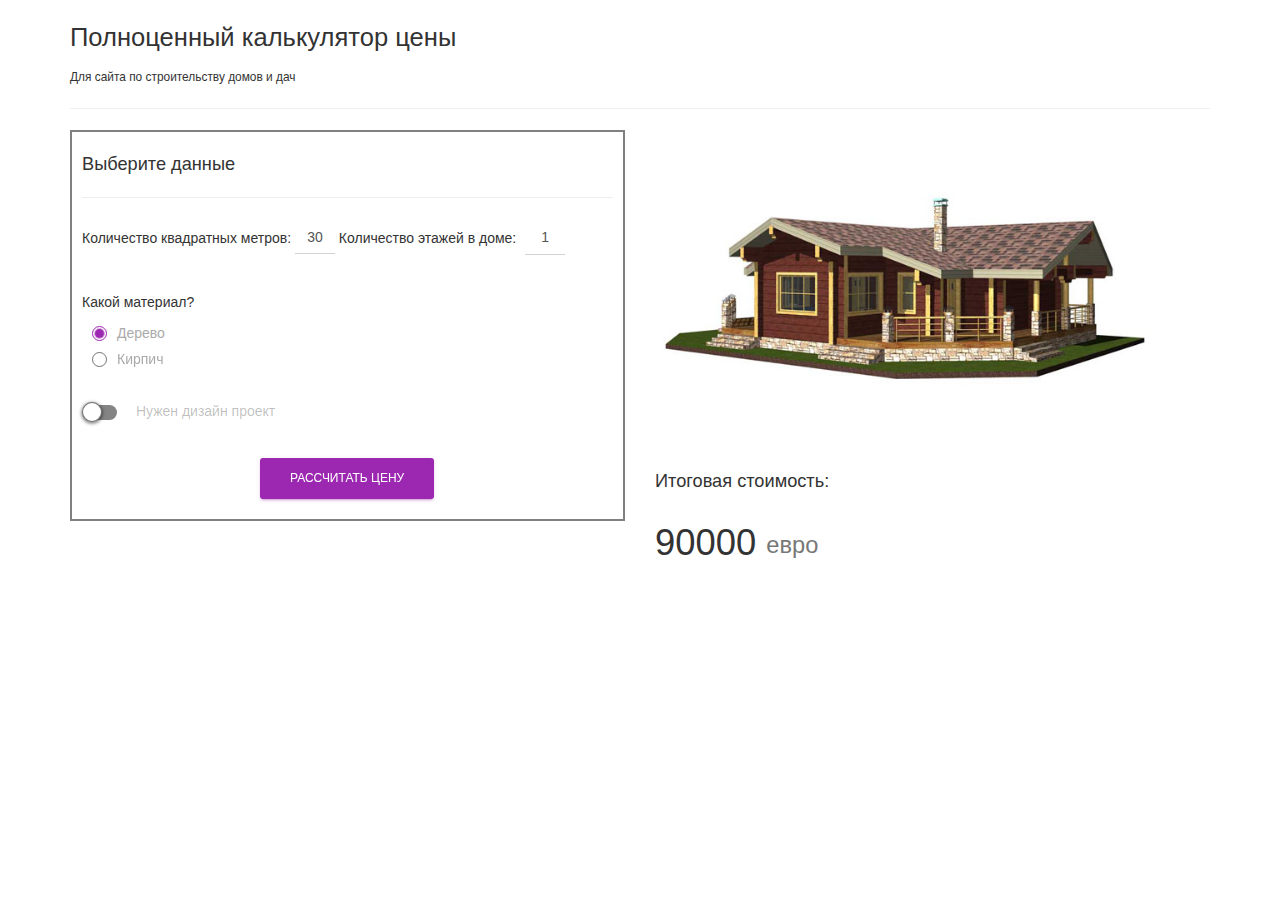
<file: public_html/kalkulator_rashodov/index.html>
<!DOCTYPE html>
<html lang="ru">
<head>
<meta charset="UTF-8">
<title>Lesson 17</title>
<link rel="stylesheet" href="css/bootstrap.min.css">
<link rel="stylesheet" href="css/material-kit.css">
<link rel="stylesheet" href="css/style.css">
</head>
<body>

<div class="container">
<h3>Полноценный калькулятор цены</h3>
<small>Для сайта по строительству домов и дач</small>
<hr>
<div class="row">
<div class="col-xs-6">
<div class="calc-block">
<h4>Выберите данные</h4>
<hr>
<span>Количество квадратных метров:</span>
<div class="form-group">
<input type="text" data-toggle="tooltip" data-placement="top" title="Минимум 20" value="30" placeholder="46" class="form-control m-count" />
</div>
<span>Количество этажей в доме:</span>
<div class="form-group">
<select name="floor-number" class="form-control floor-number">
<option value="1">1</option>
<option value="2">2</option>
<option value="3">3</option>
</select>
</div>
<br><br>
<span>Какой материал?</span>
<div class="radio">
<label>
<input type="radio" value="1" checked="true" name="typeOfHouse">
Дерево
</label>
</div>
<div class="radio">
<label>
<input type="radio" value="2" name="typeOfHouse">
Кирпич
</label>
</div>
<br>
<div class="togglebutton">
<label>
<input type="checkbox" >
Нужен дизайн проект
</label>
</div>
<br>
<button class="btn btn-primary price-btn">Рассчитать цену</button>
</div>
</div>
<div class="col-xs-6">
<div class="calc-img">
<img src="img/1.jpg" alt="">
</div>
<h4>Итоговая стоимость:</h4>
<h2><span id="price">0</span> <small>евро</small></h2>
</div>
</div>
</div>

<script src="http://code.jquery.com/jquery-2.2.4.min.js"></script>
<script src="js/bootstrap.min.js"></script>
<script src="js/material.min.js"></script>
<script src="js/material-kit.js"></script>
<script src="js/main.js"></script>


</body>
</html>
</file>
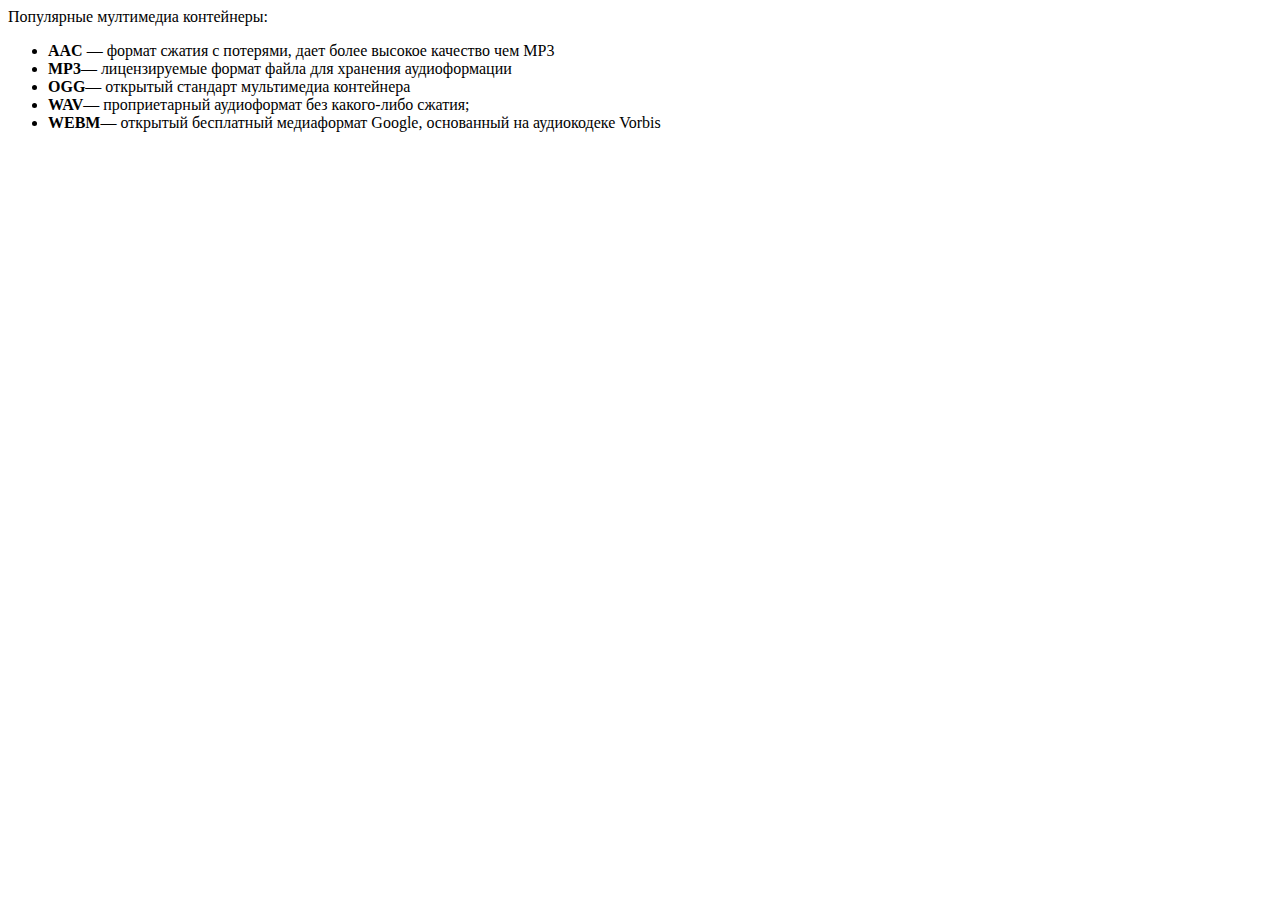
<file: public_html/HTML5_CSS3/Audio-Video/01_AudioElement.html>
<!DOCTYPE html>
<html>
<head>
	<title>audio element</title>
</head>
<body>

	<audio src="audio/Vivaldi.mp3" autoplay>
		<a href="http://htmlbook.ru/html/audio">Браузер не поддерживает воспроизведение звуковых медиафайлов</a>
	</audio>
		
	Популярные мултимедиа контейнеры:
	<ul>
		<li><strong>AAC </strong>&mdash; формат сжатия с потерями, дает более высокое качество чем MP3</li>
		<li><strong>MP3</strong>&mdash; лицензируемые формат файла для хранения аудиоформации</li>
		<li><strong>OGG</strong>&mdash; открытый стандарт мультимедиа контейнера</li>
		<li><strong>WAV</strong>&mdash; проприетарный аудиоформат без какого-либо сжатия;</li>
		<li><strong>WEBM</strong>&mdash; открытый бесплатный медиаформат Google, основанный на аудиокодеке Vorbis</li>
	</ul>

</body>
</html>
</file>
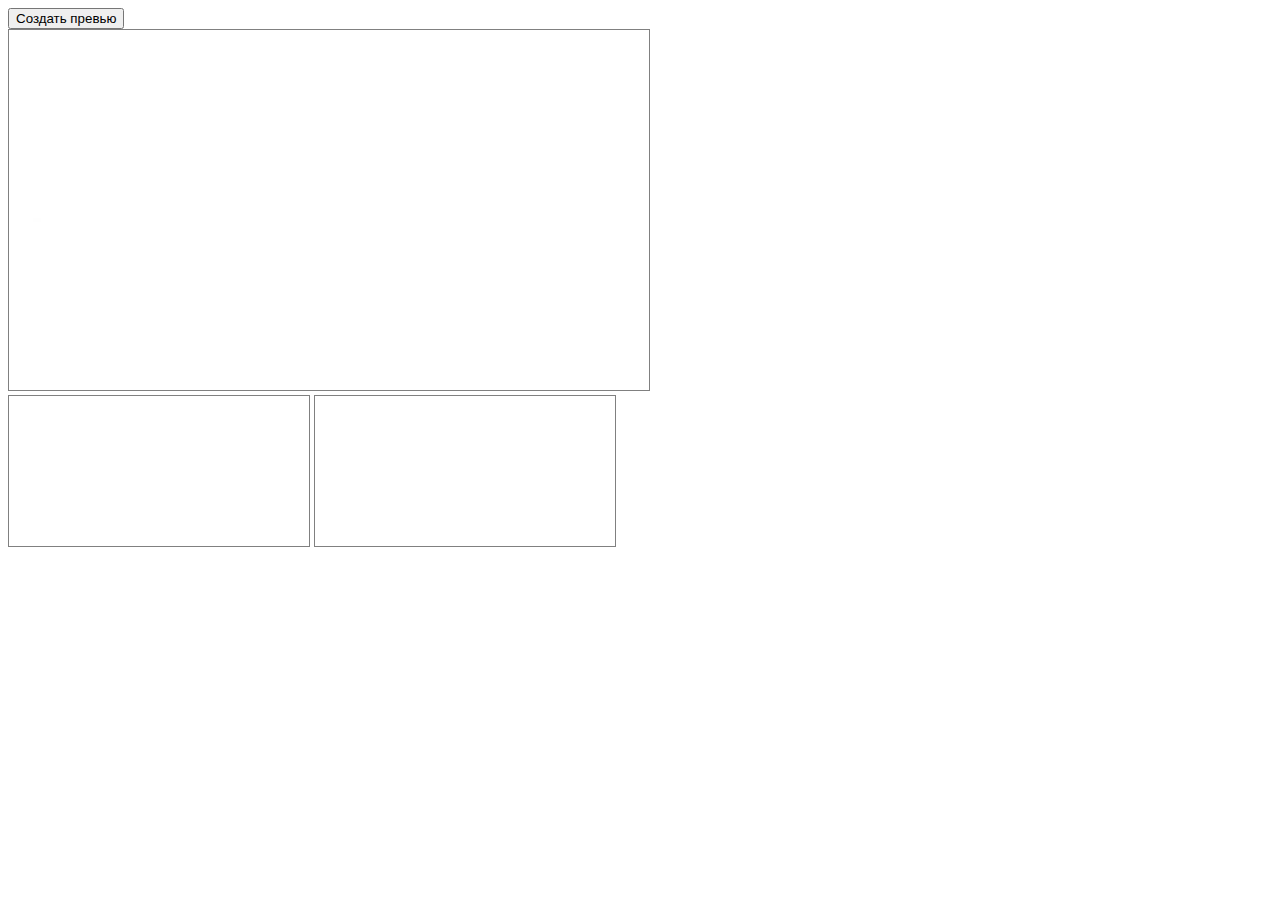
<file: public_html/HTML5_CSS3/Audio-Video/08_VideoElement.html>
<!DOCTYPE html>
<html>
<head>
	<title>Создание превью</title>
</head>
<body>
	<button title="Создание превью" onclick="generatePreview();">Создать превью</button>

	<br />

	<video id="origVideo" width="640" height="360" style="border: 1px solid gray">
		<source src="video/vsvideo.mp4" />
		<source src="video/vsvideo.ogg" />
		<source src="video/vsvideo.webm" />
	</video>

	<br />

	<canvas id="previewMed" style="border: 1px solid gray"></canvas>
	<canvas id="previewSm" style="border: 1px solid gray"></canvas>

	<script>
		function generatePreview() {
			var video = document.getElementById('origVideo');

			var canvas1 = document.getElementById('previewMed');
			var context1 = canvas1.getContext('2d');

			var canvas2 = document.getElementById('previewSm');
			var context2 = canvas2.getContext('2d');

			canvas1.width = 320;
			canvas1.height = 180;
			canvas2.width = 160;
			canvas2.height = 90;

			video.addEventListener('play', function () {
				drawVideo(this, context1, context2);
			}, false);

			video.play();
		}

		function drawVideo(video, canvas1, canvas2) {

			if (video.paused || video.ended) {
				eturn false;
			}

			canvas1.drawImage(video, 0, 0, 320, 180);

			canvas2.drawImage(video, 0, 0, 160, 90);

			setTimeout(drawVideo, 25, video, canvas1, canvas2);
		}
	</script>
</body>
</html>
</file>
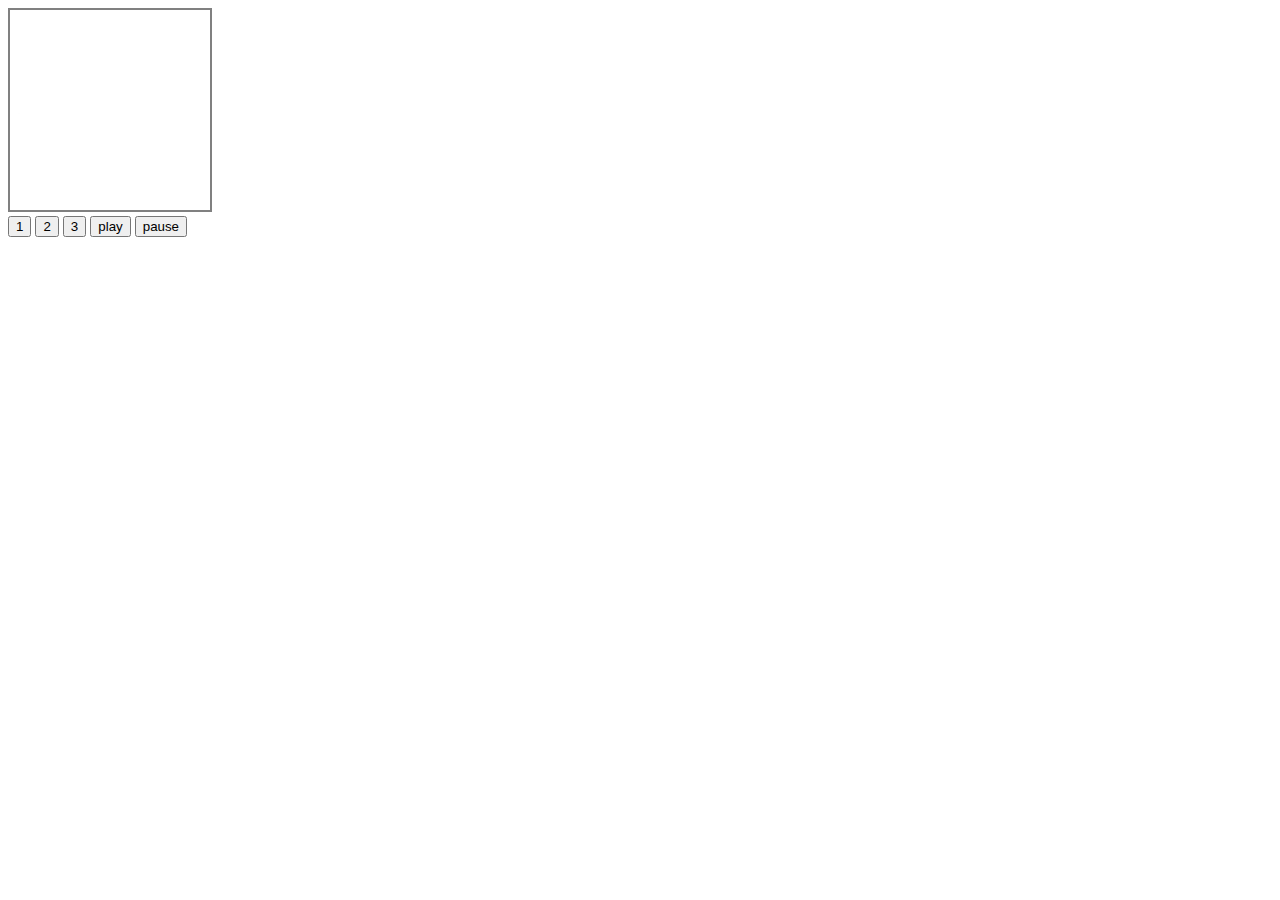
<file: public_html/HTML5_CSS3/Audio-Video/09_VideoElement.html>
<!DOCTYPE html>
<html>
<head>
	<title>Video element</title>
</head>
<body>
	<video id="video" style="border: 2px solid gray;" height="200" width="200">
		<source src="video/vsvideo.mp4" />
		<source src="video/vsvideo.ogg" />
		<source src="video/vsvideo.webm" />
	</video>

	<br />

	<button id="part1Button">
		1
	</button>
	<button id="part2Button">
		2
	</button>
	<button id="part3Button">
		3
	</button>

	<button id="playButton">play</button>
	<button id="pauseButton">pause</button>

	<script>
		window.onload = function () {
			var v = document.getElementById("video");
			var part = v.duration / 3;

			document.getElementById("part1Button").onclick = function () {
				v.currentTime = 0;
			};
			document.getElementById("part2Button").onclick = function () {
				v.currentTime = part;
			};
			document.getElementById("part3Button").onclick = function () {
				v.currentTime = part * 2;
			};
			document.getElementById("playButton").onclick = function () {
				v.play();
			};
			document.getElementById("pauseButton").onclick = function () {
				v.pause();
			};
		}
	</script>
</body>
</html>
</file>
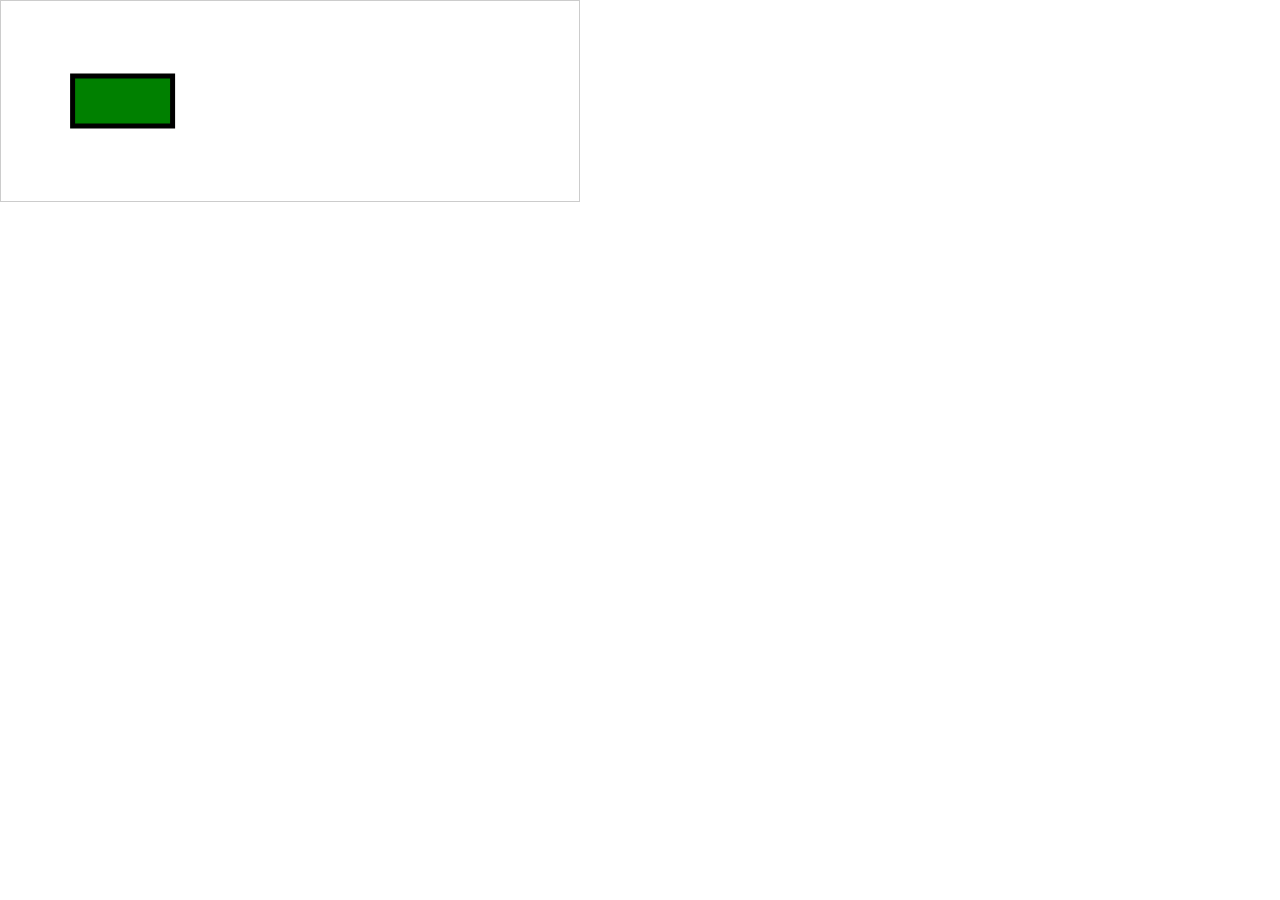
<file: public_html/HTML5_CSS3/Canvas/004_Animation.html>
<!DOCTYPE html>
<html>
<head>
	<title>Анимация Canvas</title>

	<style>
		body {
			margin: 0px;
			padding: 0px;
		}

		canvas {
			border: 1px solid #ccc;
		}
	</style>

</head>
<body>
	<canvas id="myCanvas" width="578" height="200"></canvas>
	<script>

		window.requestFrame = function (callback) {

			var f = window.mozRequestAnimationFrame ||
				window.requestAnimationFrame ||
				window.webkitRequestAnimationFrame ||
				function (callback) {
					window.setTimeout(callback, 500);
				}

			f(callback);
		};

		function drawRectangle(rect, context) {
			context.beginPath();
			context.rect(rect.x, rect.y, rect.width, rect.height);
			context.fillStyle = 'green';
			context.fill();
			context.lineWidth = rect.borderWidth;
			context.strokeStyle = 'black';
			context.stroke();
		}

		function animate(rect, canvas, context, startTime) {

			var time = (new Date()).getTime() - startTime;

			var linearSpeed = 100;

			var newX = linearSpeed * time / 1000;

			if (newX < canvas.width - rect.width - rect.borderWidth / 2) {
				rect.x = newX;
			}

			context.clearRect(0, 0, canvas.width, canvas.height);

			drawRectangle(rect, context);

			requestFrame(function () {
				animate(rect, canvas, context, startTime);
			});
		}

		var	canvas = document.getElementById('myCanvas');
		var	context = canvas.getContext('2d');

		var rect = {
			x: 0,
			y: 75,
			width: 100,
			height: 50,
			borderWidth: 5
		};

		drawRectangle(rect, context);
		animate(rect, canvas, context, new Date().getTime());

	</script>
</body>
</html>
</file>
<file: public_html/kalkulator_rashodov/css/material-kit.css>
body {
  background-color: #fff;
}
body.inverse {
  background: #333333;
}
body.inverse, body.inverse .form-control {
  color: #ffffff;
}
body.inverse .modal,
body.inverse .modal .form-control,
body.inverse .panel-default,
body.inverse .panel-default .form-control,
body.inverse .card,
body.inverse .card .form-control {
  background-color: initial;
  color: initial;
}

.life-of-material-kit {
  background: #FFFFFF;
}

body, h1, h2, h3, h4, h5, h6, .h1, .h2, .h3, .h4 {
  font-family: "Roboto", "Helvetica", "Arial", sans-serif;
  font-weight: 300;
  line-height: 1.5em;
}

a, a:hover, a:focus {
  color: #9c27b0;
}
a .material-icons, a:hover .material-icons, a:focus .material-icons {
  vertical-align: middle;
}

/*           Animations              */
.animation-transition-general, .carousel .carousel-indicators li {
  -webkit-transition: all 300ms linear;
  -moz-transition: all 300ms linear;
  -o-transition: all 300ms linear;
  -ms-transition: all 300ms linear;
  transition: all 300ms linear;
}

.animation-transition-slow {
  -webkit-transition: all 370ms linear;
  -moz-transition: all 370ms linear;
  -o-transition: all 370ms linear;
  -ms-transition: all 370ms linear;
  transition: all 370ms linear;
}

.animation-transition-fast, .navbar {
  -webkit-transition: all 150ms ease 0s;
  -moz-transition: all 150ms ease 0s;
  -o-transition: all 150ms ease 0s;
  -ms-transition: all 150ms ease 0s;
  transition: all 150ms ease 0s;
}

.form-horizontal .radio,
.form-horizontal .checkbox,
.form-horizontal .radio-inline,
.form-horizontal .checkbox-inline {
  padding-top: 0;
}
.form-horizontal .radio {
  margin-bottom: 10px;
}
.form-horizontal label {
  text-align: right;
}
.form-horizontal label.control-label {
  margin: 0;
}

.btn,
.navbar .navbar-nav > li > a.btn {
  border: none;
  border-radius: 3px;
  position: relative;
  padding: 12px 30px;
  margin: 10px 1px;
  font-size: 12px;
  font-weight: 400;
  text-transform: uppercase;
  letter-spacing: 0;
  will-change: box-shadow, transform;
  transition: box-shadow 0.2s cubic-bezier(0.4, 0, 1, 1), background-color 0.2s cubic-bezier(0.4, 0, 0.2, 1);
}
.btn::-moz-focus-inner,
.navbar .navbar-nav > li > a.btn::-moz-focus-inner {
  border: 0;
}
.btn, .btn.btn-default,
.navbar .navbar-nav > li > a.btn,
.navbar .navbar-nav > li > a.btn.btn-default {
  box-shadow: 0 2px 2px 0 rgba(153, 153, 153, 0.14), 0 3px 1px -2px rgba(153, 153, 153, 0.2), 0 1px 5px 0 rgba(153, 153, 153, 0.12);
}
.btn, .btn:hover, .btn:focus, .btn:active, .btn.active, .btn:active:focus, .btn:active:hover, .btn.active:focus, .btn.active:hover, .open > .btn.dropdown-toggle, .open > .btn.dropdown-toggle:focus, .open > .btn.dropdown-toggle:hover, .btn.btn-default, .btn.btn-default:hover, .btn.btn-default:focus, .btn.btn-default:active, .btn.btn-default.active, .btn.btn-default:active:focus, .btn.btn-default:active:hover, .btn.btn-default.active:focus, .btn.btn-default.active:hover, .open > .btn.btn-default.dropdown-toggle, .open > .btn.btn-default.dropdown-toggle:focus, .open > .btn.btn-default.dropdown-toggle:hover,
.navbar .navbar-nav > li > a.btn,
.navbar .navbar-nav > li > a.btn:hover,
.navbar .navbar-nav > li > a.btn:focus,
.navbar .navbar-nav > li > a.btn:active,
.navbar .navbar-nav > li > a.btn.active,
.navbar .navbar-nav > li > a.btn:active:focus,
.navbar .navbar-nav > li > a.btn:active:hover,
.navbar .navbar-nav > li > a.btn.active:focus,
.navbar .navbar-nav > li > a.btn.active:hover, .open >
.navbar .navbar-nav > li > a.btn.dropdown-toggle, .open >
.navbar .navbar-nav > li > a.btn.dropdown-toggle:focus, .open >
.navbar .navbar-nav > li > a.btn.dropdown-toggle:hover,
.navbar .navbar-nav > li > a.btn.btn-default,
.navbar .navbar-nav > li > a.btn.btn-default:hover,
.navbar .navbar-nav > li > a.btn.btn-default:focus,
.navbar .navbar-nav > li > a.btn.btn-default:active,
.navbar .navbar-nav > li > a.btn.btn-default.active,
.navbar .navbar-nav > li > a.btn.btn-default:active:focus,
.navbar .navbar-nav > li > a.btn.btn-default:active:hover,
.navbar .navbar-nav > li > a.btn.btn-default.active:focus,
.navbar .navbar-nav > li > a.btn.btn-default.active:hover, .open >
.navbar .navbar-nav > li > a.btn.btn-default.dropdown-toggle, .open >
.navbar .navbar-nav > li > a.btn.btn-default.dropdown-toggle:focus, .open >
.navbar .navbar-nav > li > a.btn.btn-default.dropdown-toggle:hover {
  background-color: #999999;
  color: #FFFFFF;
}
.btn:focus, .btn:active, .btn:hover, .btn.btn-default:focus, .btn.btn-default:active, .btn.btn-default:hover,
.navbar .navbar-nav > li > a.btn:focus,
.navbar .navbar-nav > li > a.btn:active,
.navbar .navbar-nav > li > a.btn:hover,
.navbar .navbar-nav > li > a.btn.btn-default:focus,
.navbar .navbar-nav > li > a.btn.btn-default:active,
.navbar .navbar-nav > li > a.btn.btn-default:hover {
  box-shadow: 0 14px 26px -12px rgba(153, 153, 153, 0.42), 0 4px 23px 0px rgba(0, 0, 0, 0.12), 0 8px 10px -5px rgba(153, 153, 153, 0.2);
}
.btn.disabled, .btn.disabled:hover, .btn.disabled:focus, .btn.disabled.focus, .btn.disabled:active, .btn.disabled.active, .btn:disabled, .btn:disabled:hover, .btn:disabled:focus, .btn:disabled.focus, .btn:disabled:active, .btn:disabled.active, .btn[disabled], .btn[disabled]:hover, .btn[disabled]:focus, .btn[disabled].focus, .btn[disabled]:active, .btn[disabled].active, fieldset[disabled] .btn, fieldset[disabled] .btn:hover, fieldset[disabled] .btn:focus, fieldset[disabled] .btn.focus, fieldset[disabled] .btn:active, fieldset[disabled] .btn.active, .btn.btn-default.disabled, .btn.btn-default.disabled:hover, .btn.btn-default.disabled:focus, .btn.btn-default.disabled.focus, .btn.btn-default.disabled:active, .btn.btn-default.disabled.active, .btn.btn-default:disabled, .btn.btn-default:disabled:hover, .btn.btn-default:disabled:focus, .btn.btn-default:disabled.focus, .btn.btn-default:disabled:active, .btn.btn-default:disabled.active, .btn.btn-default[disabled], .btn.btn-default[disabled]:hover, .btn.btn-default[disabled]:focus, .btn.btn-default[disabled].focus, .btn.btn-default[disabled]:active, .btn.btn-default[disabled].active, fieldset[disabled] .btn.btn-default, fieldset[disabled] .btn.btn-default:hover, fieldset[disabled] .btn.btn-default:focus, fieldset[disabled] .btn.btn-default.focus, fieldset[disabled] .btn.btn-default:active, fieldset[disabled] .btn.btn-default.active,
.navbar .navbar-nav > li > a.btn.disabled,
.navbar .navbar-nav > li > a.btn.disabled:hover,
.navbar .navbar-nav > li > a.btn.disabled:focus,
.navbar .navbar-nav > li > a.btn.disabled.focus,
.navbar .navbar-nav > li > a.btn.disabled:active,
.navbar .navbar-nav > li > a.btn.disabled.active,
.navbar .navbar-nav > li > a.btn:disabled,
.navbar .navbar-nav > li > a.btn:disabled:hover,
.navbar .navbar-nav > li > a.btn:disabled:focus,
.navbar .navbar-nav > li > a.btn:disabled.focus,
.navbar .navbar-nav > li > a.btn:disabled:active,
.navbar .navbar-nav > li > a.btn:disabled.active,
.navbar .navbar-nav > li > a.btn[disabled],
.navbar .navbar-nav > li > a.btn[disabled]:hover,
.navbar .navbar-nav > li > a.btn[disabled]:focus,
.navbar .navbar-nav > li > a.btn[disabled].focus,
.navbar .navbar-nav > li > a.btn[disabled]:active,
.navbar .navbar-nav > li > a.btn[disabled].active, fieldset[disabled]
.navbar .navbar-nav > li > a.btn, fieldset[disabled]
.navbar .navbar-nav > li > a.btn:hover, fieldset[disabled]
.navbar .navbar-nav > li > a.btn:focus, fieldset[disabled]
.navbar .navbar-nav > li > a.btn.focus, fieldset[disabled]
.navbar .navbar-nav > li > a.btn:active, fieldset[disabled]
.navbar .navbar-nav > li > a.btn.active,
.navbar .navbar-nav > li > a.btn.btn-default.disabled,
.navbar .navbar-nav > li > a.btn.btn-default.disabled:hover,
.navbar .navbar-nav > li > a.btn.btn-default.disabled:focus,
.navbar .navbar-nav > li > a.btn.btn-default.disabled.focus,
.navbar .navbar-nav > li > a.btn.btn-default.disabled:active,
.navbar .navbar-nav > li > a.btn.btn-default.disabled.active,
.navbar .navbar-nav > li > a.btn.btn-default:disabled,
.navbar .navbar-nav > li > a.btn.btn-default:disabled:hover,
.navbar .navbar-nav > li > a.btn.btn-default:disabled:focus,
.navbar .navbar-nav > li > a.btn.btn-default:disabled.focus,
.navbar .navbar-nav > li > a.btn.btn-default:disabled:active,
.navbar .navbar-nav > li > a.btn.btn-default:disabled.active,
.navbar .navbar-nav > li > a.btn.btn-default[disabled],
.navbar .navbar-nav > li > a.btn.btn-default[disabled]:hover,
.navbar .navbar-nav > li > a.btn.btn-default[disabled]:focus,
.navbar .navbar-nav > li > a.btn.btn-default[disabled].focus,
.navbar .navbar-nav > li > a.btn.btn-default[disabled]:active,
.navbar .navbar-nav > li > a.btn.btn-default[disabled].active, fieldset[disabled]
.navbar .navbar-nav > li > a.btn.btn-default, fieldset[disabled]
.navbar .navbar-nav > li > a.btn.btn-default:hover, fieldset[disabled]
.navbar .navbar-nav > li > a.btn.btn-default:focus, fieldset[disabled]
.navbar .navbar-nav > li > a.btn.btn-default.focus, fieldset[disabled]
.navbar .navbar-nav > li > a.btn.btn-default:active, fieldset[disabled]
.navbar .navbar-nav > li > a.btn.btn-default.active {
  box-shadow: none;
}
.btn.btn-simple, .btn.btn-default.btn-simple,
.navbar .navbar-nav > li > a.btn.btn-simple,
.navbar .navbar-nav > li > a.btn.btn-default.btn-simple {
  background-color: transparent;
  color: #999999;
  box-shadow: none;
}
.btn.btn-simple:hover, .btn.btn-simple:focus, .btn.btn-simple:active, .btn.btn-default.btn-simple:hover, .btn.btn-default.btn-simple:focus, .btn.btn-default.btn-simple:active,
.navbar .navbar-nav > li > a.btn.btn-simple:hover,
.navbar .navbar-nav > li > a.btn.btn-simple:focus,
.navbar .navbar-nav > li > a.btn.btn-simple:active,
.navbar .navbar-nav > li > a.btn.btn-default.btn-simple:hover,
.navbar .navbar-nav > li > a.btn.btn-default.btn-simple:focus,
.navbar .navbar-nav > li > a.btn.btn-default.btn-simple:active {
  background-color: transparent;
  color: #999999;
}
.btn.btn-primary,
.navbar .navbar-nav > li > a.btn.btn-primary {
  box-shadow: 0 2px 2px 0 rgba(156, 39, 176, 0.14), 0 3px 1px -2px rgba(156, 39, 176, 0.2), 0 1px 5px 0 rgba(156, 39, 176, 0.12);
}
.btn.btn-primary, .btn.btn-primary:hover, .btn.btn-primary:focus, .btn.btn-primary:active, .btn.btn-primary.active, .btn.btn-primary:active:focus, .btn.btn-primary:active:hover, .btn.btn-primary.active:focus, .btn.btn-primary.active:hover, .open > .btn.btn-primary.dropdown-toggle, .open > .btn.btn-primary.dropdown-toggle:focus, .open > .btn.btn-primary.dropdown-toggle:hover,
.navbar .navbar-nav > li > a.btn.btn-primary,
.navbar .navbar-nav > li > a.btn.btn-primary:hover,
.navbar .navbar-nav > li > a.btn.btn-primary:focus,
.navbar .navbar-nav > li > a.btn.btn-primary:active,
.navbar .navbar-nav > li > a.btn.btn-primary.active,
.navbar .navbar-nav > li > a.btn.btn-primary:active:focus,
.navbar .navbar-nav > li > a.btn.btn-primary:active:hover,
.navbar .navbar-nav > li > a.btn.btn-primary.active:focus,
.navbar .navbar-nav > li > a.btn.btn-primary.active:hover, .open >
.navbar .navbar-nav > li > a.btn.btn-primary.dropdown-toggle, .open >
.navbar .navbar-nav > li > a.btn.btn-primary.dropdown-toggle:focus, .open >
.navbar .navbar-nav > li > a.btn.btn-primary.dropdown-toggle:hover {
  background-color: #9c27b0;
  color: #FFFFFF;
}
.btn.btn-primary:focus, .btn.btn-primary:active, .btn.btn-primary:hover,
.navbar .navbar-nav > li > a.btn.btn-primary:focus,
.navbar .navbar-nav > li > a.btn.btn-primary:active,
.navbar .navbar-nav > li > a.btn.btn-primary:hover {
  box-shadow: 0 14px 26px -12px rgba(156, 39, 176, 0.42), 0 4px 23px 0px rgba(0, 0, 0, 0.12), 0 8px 10px -5px rgba(156, 39, 176, 0.2);
}
.btn.btn-primary.disabled, .btn.btn-primary.disabled:hover, .btn.btn-primary.disabled:focus, .btn.btn-primary.disabled.focus, .btn.btn-primary.disabled:active, .btn.btn-primary.disabled.active, .btn.btn-primary:disabled, .btn.btn-primary:disabled:hover, .btn.btn-primary:disabled:focus, .btn.btn-primary:disabled.focus, .btn.btn-primary:disabled:active, .btn.btn-primary:disabled.active, .btn.btn-primary[disabled], .btn.btn-primary[disabled]:hover, .btn.btn-primary[disabled]:focus, .btn.btn-primary[disabled].focus, .btn.btn-primary[disabled]:active, .btn.btn-primary[disabled].active, fieldset[disabled] .btn.btn-primary, fieldset[disabled] .btn.btn-primary:hover, fieldset[disabled] .btn.btn-primary:focus, fieldset[disabled] .btn.btn-primary.focus, fieldset[disabled] .btn.btn-primary:active, fieldset[disabled] .btn.btn-primary.active,
.navbar .navbar-nav > li > a.btn.btn-primary.disabled,
.navbar .navbar-nav > li > a.btn.btn-primary.disabled:hover,
.navbar .navbar-nav > li > a.btn.btn-primary.disabled:focus,
.navbar .navbar-nav > li > a.btn.btn-primary.disabled.focus,
.navbar .navbar-nav > li > a.btn.btn-primary.disabled:active,
.navbar .navbar-nav > li > a.btn.btn-primary.disabled.active,
.navbar .navbar-nav > li > a.btn.btn-primary:disabled,
.navbar .navbar-nav > li > a.btn.btn-primary:disabled:hover,
.navbar .navbar-nav > li > a.btn.btn-primary:disabled:focus,
.navbar .navbar-nav > li > a.btn.btn-primary:disabled.focus,
.navbar .navbar-nav > li > a.btn.btn-primary:disabled:active,
.navbar .navbar-nav > li > a.btn.btn-primary:disabled.active,
.navbar .navbar-nav > li > a.btn.btn-primary[disabled],
.navbar .navbar-nav > li > a.btn.btn-primary[disabled]:hover,
.navbar .navbar-nav > li > a.btn.btn-primary[disabled]:focus,
.navbar .navbar-nav > li > a.btn.btn-primary[disabled].focus,
.navbar .navbar-nav > li > a.btn.btn-primary[disabled]:active,
.navbar .navbar-nav > li > a.btn.btn-primary[disabled].active, fieldset[disabled]
.navbar .navbar-nav > li > a.btn.btn-primary, fieldset[disabled]
.navbar .navbar-nav > li > a.btn.btn-primary:hover, fieldset[disabled]
.navbar .navbar-nav > li > a.btn.btn-primary:focus, fieldset[disabled]
.navbar .navbar-nav > li > a.btn.btn-primary.focus, fieldset[disabled]
.navbar .navbar-nav > li > a.btn.btn-primary:active, fieldset[disabled]
.navbar .navbar-nav > li > a.btn.btn-primary.active {
  box-shadow: none;
}
.btn.btn-primary.btn-simple,
.navbar .navbar-nav > li > a.btn.btn-primary.btn-simple {
  background-color: transparent;
  color: #9c27b0;
  box-shadow: none;
}
.btn.btn-primary.btn-simple:hover, .btn.btn-primary.btn-simple:focus, .btn.btn-primary.btn-simple:active,
.navbar .navbar-nav > li > a.btn.btn-primary.btn-simple:hover,
.navbar .navbar-nav > li > a.btn.btn-primary.btn-simple:focus,
.navbar .navbar-nav > li > a.btn.btn-primary.btn-simple:active {
  background-color: transparent;
  color: #9c27b0;
}
.btn.btn-info,
.navbar .navbar-nav > li > a.btn.btn-info {
  box-shadow: 0 2px 2px 0 rgba(3, 169, 244, 0.14), 0 3px 1px -2px rgba(3, 169, 244, 0.2), 0 1px 5px 0 rgba(3, 169, 244, 0.12);
}
.btn.btn-info, .btn.btn-info:hover, .btn.btn-info:focus, .btn.btn-info:active, .btn.btn-info.active, .btn.btn-info:active:focus, .btn.btn-info:active:hover, .btn.btn-info.active:focus, .btn.btn-info.active:hover, .open > .btn.btn-info.dropdown-toggle, .open > .btn.btn-info.dropdown-toggle:focus, .open > .btn.btn-info.dropdown-toggle:hover,
.navbar .navbar-nav > li > a.btn.btn-info,
.navbar .navbar-nav > li > a.btn.btn-info:hover,
.navbar .navbar-nav > li > a.btn.btn-info:focus,
.navbar .navbar-nav > li > a.btn.btn-info:active,
.navbar .navbar-nav > li > a.btn.btn-info.active,
.navbar .navbar-nav > li > a.btn.btn-info:active:focus,
.navbar .navbar-nav > li > a.btn.btn-info:active:hover,
.navbar .navbar-nav > li > a.btn.btn-info.active:focus,
.navbar .navbar-nav > li > a.btn.btn-info.active:hover, .open >
.navbar .navbar-nav > li > a.btn.btn-info.dropdown-toggle, .open >
.navbar .navbar-nav > li > a.btn.btn-info.dropdown-toggle:focus, .open >
.navbar .navbar-nav > li > a.btn.btn-info.dropdown-toggle:hover {
  background-color: #03a9f4;
  color: #FFFFFF;
}
.btn.btn-info:focus, .btn.btn-info:active, .btn.btn-info:hover,
.navbar .navbar-nav > li > a.btn.btn-info:focus,
.navbar .navbar-nav > li > a.btn.btn-info:active,
.navbar .navbar-nav > li > a.btn.btn-info:hover {
  box-shadow: 0 14px 26px -12px rgba(3, 169, 244, 0.42), 0 4px 23px 0px rgba(0, 0, 0, 0.12), 0 8px 10px -5px rgba(3, 169, 244, 0.2);
}
.btn.btn-info.disabled, .btn.btn-info.disabled:hover, .btn.btn-info.disabled:focus, .btn.btn-info.disabled.focus, .btn.btn-info.disabled:active, .btn.btn-info.disabled.active, .btn.btn-info:disabled, .btn.btn-info:disabled:hover, .btn.btn-info:disabled:focus, .btn.btn-info:disabled.focus, .btn.btn-info:disabled:active, .btn.btn-info:disabled.active, .btn.btn-info[disabled], .btn.btn-info[disabled]:hover, .btn.btn-info[disabled]:focus, .btn.btn-info[disabled].focus, .btn.btn-info[disabled]:active, .btn.btn-info[disabled].active, fieldset[disabled] .btn.btn-info, fieldset[disabled] .btn.btn-info:hover, fieldset[disabled] .btn.btn-info:focus, fieldset[disabled] .btn.btn-info.focus, fieldset[disabled] .btn.btn-info:active, fieldset[disabled] .btn.btn-info.active,
.navbar .navbar-nav > li > a.btn.btn-info.disabled,
.navbar .navbar-nav > li > a.btn.btn-info.disabled:hover,
.navbar .navbar-nav > li > a.btn.btn-info.disabled:focus,
.navbar .navbar-nav > li > a.btn.btn-info.disabled.focus,
.navbar .navbar-nav > li > a.btn.btn-info.disabled:active,
.navbar .navbar-nav > li > a.btn.btn-info.disabled.active,
.navbar .navbar-nav > li > a.btn.btn-info:disabled,
.navbar .navbar-nav > li > a.btn.btn-info:disabled:hover,
.navbar .navbar-nav > li > a.btn.btn-info:disabled:focus,
.navbar .navbar-nav > li > a.btn.btn-info:disabled.focus,
.navbar .navbar-nav > li > a.btn.btn-info:disabled:active,
.navbar .navbar-nav > li > a.btn.btn-info:disabled.active,
.navbar .navbar-nav > li > a.btn.btn-info[disabled],
.navbar .navbar-nav > li > a.btn.btn-info[disabled]:hover,
.navbar .navbar-nav > li > a.btn.btn-info[disabled]:focus,
.navbar .navbar-nav > li > a.btn.btn-info[disabled].focus,
.navbar .navbar-nav > li > a.btn.btn-info[disabled]:active,
.navbar .navbar-nav > li > a.btn.btn-info[disabled].active, fieldset[disabled]
.navbar .navbar-nav > li > a.btn.btn-info, fieldset[disabled]
.navbar .navbar-nav > li > a.btn.btn-info:hover, fieldset[disabled]
.navbar .navbar-nav > li > a.btn.btn-info:focus, fieldset[disabled]
.navbar .navbar-nav > li > a.btn.btn-info.focus, fieldset[disabled]
.navbar .navbar-nav > li > a.btn.btn-info:active, fieldset[disabled]
.navbar .navbar-nav > li > a.btn.btn-info.active {
  box-shadow: none;
}
.btn.btn-info.btn-simple,
.navbar .navbar-nav > li > a.btn.btn-info.btn-simple {
  background-color: transparent;
  color: #03a9f4;
  box-shadow: none;
}
.btn.btn-info.btn-simple:hover, .btn.btn-info.btn-simple:focus, .btn.btn-info.btn-simple:active,
.navbar .navbar-nav > li > a.btn.btn-info.btn-simple:hover,
.navbar .navbar-nav > li > a.btn.btn-info.btn-simple:focus,
.navbar .navbar-nav > li > a.btn.btn-info.btn-simple:active {
  background-color: transparent;
  color: #03a9f4;
}
.btn.btn-success,
.navbar .navbar-nav > li > a.btn.btn-success {
  box-shadow: 0 2px 2px 0 rgba(76, 175, 80, 0.14), 0 3px 1px -2px rgba(76, 175, 80, 0.2), 0 1px 5px 0 rgba(76, 175, 80, 0.12);
}
.btn.btn-success, .btn.btn-success:hover, .btn.btn-success:focus, .btn.btn-success:active, .btn.btn-success.active, .btn.btn-success:active:focus, .btn.btn-success:active:hover, .btn.btn-success.active:focus, .btn.btn-success.active:hover, .open > .btn.btn-success.dropdown-toggle, .open > .btn.btn-success.dropdown-toggle:focus, .open > .btn.btn-success.dropdown-toggle:hover,
.navbar .navbar-nav > li > a.btn.btn-success,
.navbar .navbar-nav > li > a.btn.btn-success:hover,
.navbar .navbar-nav > li > a.btn.btn-success:focus,
.navbar .navbar-nav > li > a.btn.btn-success:active,
.navbar .navbar-nav > li > a.btn.btn-success.active,
.navbar .navbar-nav > li > a.btn.btn-success:active:focus,
.navbar .navbar-nav > li > a.btn.btn-success:active:hover,
.navbar .navbar-nav > li > a.btn.btn-success.active:focus,
.navbar .navbar-nav > li > a.btn.btn-success.active:hover, .open >
.navbar .navbar-nav > li > a.btn.btn-success.dropdown-toggle, .open >
.navbar .navbar-nav > li > a.btn.btn-success.dropdown-toggle:focus, .open >
.navbar .navbar-nav > li > a.btn.btn-success.dropdown-toggle:hover {
  background-color: #4caf50;
  color: #FFFFFF;
}
.btn.btn-success:focus, .btn.btn-success:active, .btn.btn-success:hover,
.navbar .navbar-nav > li > a.btn.btn-success:focus,
.navbar .navbar-nav > li > a.btn.btn-success:active,
.navbar .navbar-nav > li > a.btn.btn-success:hover {
  box-shadow: 0 14px 26px -12px rgba(76, 175, 80, 0.42), 0 4px 23px 0px rgba(0, 0, 0, 0.12), 0 8px 10px -5px rgba(76, 175, 80, 0.2);
}
.btn.btn-success.disabled, .btn.btn-success.disabled:hover, .btn.btn-success.disabled:focus, .btn.btn-success.disabled.focus, .btn.btn-success.disabled:active, .btn.btn-success.disabled.active, .btn.btn-success:disabled, .btn.btn-success:disabled:hover, .btn.btn-success:disabled:focus, .btn.btn-success:disabled.focus, .btn.btn-success:disabled:active, .btn.btn-success:disabled.active, .btn.btn-success[disabled], .btn.btn-success[disabled]:hover, .btn.btn-success[disabled]:focus, .btn.btn-success[disabled].focus, .btn.btn-success[disabled]:active, .btn.btn-success[disabled].active, fieldset[disabled] .btn.btn-success, fieldset[disabled] .btn.btn-success:hover, fieldset[disabled] .btn.btn-success:focus, fieldset[disabled] .btn.btn-success.focus, fieldset[disabled] .btn.btn-success:active, fieldset[disabled] .btn.btn-success.active,
.navbar .navbar-nav > li > a.btn.btn-success.disabled,
.navbar .navbar-nav > li > a.btn.btn-success.disabled:hover,
.navbar .navbar-nav > li > a.btn.btn-success.disabled:focus,
.navbar .navbar-nav > li > a.btn.btn-success.disabled.focus,
.navbar .navbar-nav > li > a.btn.btn-success.disabled:active,
.navbar .navbar-nav > li > a.btn.btn-success.disabled.active,
.navbar .navbar-nav > li > a.btn.btn-success:disabled,
.navbar .navbar-nav > li > a.btn.btn-success:disabled:hover,
.navbar .navbar-nav > li > a.btn.btn-success:disabled:focus,
.navbar .navbar-nav > li > a.btn.btn-success:disabled.focus,
.navbar .navbar-nav > li > a.btn.btn-success:disabled:active,
.navbar .navbar-nav > li > a.btn.btn-success:disabled.active,
.navbar .navbar-nav > li > a.btn.btn-success[disabled],
.navbar .navbar-nav > li > a.btn.btn-success[disabled]:hover,
.navbar .navbar-nav > li > a.btn.btn-success[disabled]:focus,
.navbar .navbar-nav > li > a.btn.btn-success[disabled].focus,
.navbar .navbar-nav > li > a.btn.btn-success[disabled]:active,
.navbar .navbar-nav > li > a.btn.btn-success[disabled].active, fieldset[disabled]
.navbar .navbar-nav > li > a.btn.btn-success, fieldset[disabled]
.navbar .navbar-nav > li > a.btn.btn-success:hover, fieldset[disabled]
.navbar .navbar-nav > li > a.btn.btn-success:focus, fieldset[disabled]
.navbar .navbar-nav > li > a.btn.btn-success.focus, fieldset[disabled]
.navbar .navbar-nav > li > a.btn.btn-success:active, fieldset[disabled]
.navbar .navbar-nav > li > a.btn.btn-success.active {
  box-shadow: none;
}
.btn.btn-success.btn-simple,
.navbar .navbar-nav > li > a.btn.btn-success.btn-simple {
  background-color: transparent;
  color: #4caf50;
  box-shadow: none;
}
.btn.btn-success.btn-simple:hover, .btn.btn-success.btn-simple:focus, .btn.btn-success.btn-simple:active,
.navbar .navbar-nav > li > a.btn.btn-success.btn-simple:hover,
.navbar .navbar-nav > li > a.btn.btn-success.btn-simple:focus,
.navbar .navbar-nav > li > a.btn.btn-success.btn-simple:active {
  background-color: transparent;
  color: #4caf50;
}
.btn.btn-warning,
.navbar .navbar-nav > li > a.btn.btn-warning {
  box-shadow: 0 2px 2px 0 rgba(251, 192, 45, 0.14), 0 3px 1px -2px rgba(251, 192, 45, 0.2), 0 1px 5px 0 rgba(251, 192, 45, 0.12);
}
.btn.btn-warning, .btn.btn-warning:hover, .btn.btn-warning:focus, .btn.btn-warning:active, .btn.btn-warning.active, .btn.btn-warning:active:focus, .btn.btn-warning:active:hover, .btn.btn-warning.active:focus, .btn.btn-warning.active:hover, .open > .btn.btn-warning.dropdown-toggle, .open > .btn.btn-warning.dropdown-toggle:focus, .open > .btn.btn-warning.dropdown-toggle:hover,
.navbar .navbar-nav > li > a.btn.btn-warning,
.navbar .navbar-nav > li > a.btn.btn-warning:hover,
.navbar .navbar-nav > li > a.btn.btn-warning:focus,
.navbar .navbar-nav > li > a.btn.btn-warning:active,
.navbar .navbar-nav > li > a.btn.btn-warning.active,
.navbar .navbar-nav > li > a.btn.btn-warning:active:focus,
.navbar .navbar-nav > li > a.btn.btn-warning:active:hover,
.navbar .navbar-nav > li > a.btn.btn-warning.active:focus,
.navbar .navbar-nav > li > a.btn.btn-warning.active:hover, .open >
.navbar .navbar-nav > li > a.btn.btn-warning.dropdown-toggle, .open >
.navbar .navbar-nav > li > a.btn.btn-warning.dropdown-toggle:focus, .open >
.navbar .navbar-nav > li > a.btn.btn-warning.dropdown-toggle:hover {
  background-color: #fbc02d;
  color: #FFFFFF;
}
.btn.btn-warning:focus, .btn.btn-warning:active, .btn.btn-warning:hover,
.navbar .navbar-nav > li > a.btn.btn-warning:focus,
.navbar .navbar-nav > li > a.btn.btn-warning:active,
.navbar .navbar-nav > li > a.btn.btn-warning:hover {
  box-shadow: 0 14px 26px -12px rgba(251, 192, 45, 0.42), 0 4px 23px 0px rgba(0, 0, 0, 0.12), 0 8px 10px -5px rgba(251, 192, 45, 0.2);
}
.btn.btn-warning.disabled, .btn.btn-warning.disabled:hover, .btn.btn-warning.disabled:focus, .btn.btn-warning.disabled.focus, .btn.btn-warning.disabled:active, .btn.btn-warning.disabled.active, .btn.btn-warning:disabled, .btn.btn-warning:disabled:hover, .btn.btn-warning:disabled:focus, .btn.btn-warning:disabled.focus, .btn.btn-warning:disabled:active, .btn.btn-warning:disabled.active, .btn.btn-warning[disabled], .btn.btn-warning[disabled]:hover, .btn.btn-warning[disabled]:focus, .btn.btn-warning[disabled].focus, .btn.btn-warning[disabled]:active, .btn.btn-warning[disabled].active, fieldset[disabled] .btn.btn-warning, fieldset[disabled] .btn.btn-warning:hover, fieldset[disabled] .btn.btn-warning:focus, fieldset[disabled] .btn.btn-warning.focus, fieldset[disabled] .btn.btn-warning:active, fieldset[disabled] .btn.btn-warning.active,
.navbar .navbar-nav > li > a.btn.btn-warning.disabled,
.navbar .navbar-nav > li > a.btn.btn-warning.disabled:hover,
.navbar .navbar-nav > li > a.btn.btn-warning.disabled:focus,
.navbar .navbar-nav > li > a.btn.btn-warning.disabled.focus,
.navbar .navbar-nav > li > a.btn.btn-warning.disabled:active,
.navbar .navbar-nav > li > a.btn.btn-warning.disabled.active,
.navbar .navbar-nav > li > a.btn.btn-warning:disabled,
.navbar .navbar-nav > li > a.btn.btn-warning:disabled:hover,
.navbar .navbar-nav > li > a.btn.btn-warning:disabled:focus,
.navbar .navbar-nav > li > a.btn.btn-warning:disabled.focus,
.navbar .navbar-nav > li > a.btn.btn-warning:disabled:active,
.navbar .navbar-nav > li > a.btn.btn-warning:disabled.active,
.navbar .navbar-nav > li > a.btn.btn-warning[disabled],
.navbar .navbar-nav > li > a.btn.btn-warning[disabled]:hover,
.navbar .navbar-nav > li > a.btn.btn-warning[disabled]:focus,
.navbar .navbar-nav > li > a.btn.btn-warning[disabled].focus,
.navbar .navbar-nav > li > a.btn.btn-warning[disabled]:active,
.navbar .navbar-nav > li > a.btn.btn-warning[disabled].active, fieldset[disabled]
.navbar .navbar-nav > li > a.btn.btn-warning, fieldset[disabled]
.navbar .navbar-nav > li > a.btn.btn-warning:hover, fieldset[disabled]
.navbar .navbar-nav > li > a.btn.btn-warning:focus, fieldset[disabled]
.navbar .navbar-nav > li > a.btn.btn-warning.focus, fieldset[disabled]
.navbar .navbar-nav > li > a.btn.btn-warning:active, fieldset[disabled]
.navbar .navbar-nav > li > a.btn.btn-warning.active {
  box-shadow: none;
}
.btn.btn-warning.btn-simple,
.navbar .navbar-nav > li > a.btn.btn-warning.btn-simple {
  background-color: transparent;
  color: #fbc02d;
  box-shadow: none;
}
.btn.btn-warning.btn-simple:hover, .btn.btn-warning.btn-simple:focus, .btn.btn-warning.btn-simple:active,
.navbar .navbar-nav > li > a.btn.btn-warning.btn-simple:hover,
.navbar .navbar-nav > li > a.btn.btn-warning.btn-simple:focus,
.navbar .navbar-nav > li > a.btn.btn-warning.btn-simple:active {
  background-color: transparent;
  color: #fbc02d;
}
.btn.btn-danger,
.navbar .navbar-nav > li > a.btn.btn-danger {
  box-shadow: 0 2px 2px 0 rgba(244, 67, 54, 0.14), 0 3px 1px -2px rgba(244, 67, 54, 0.2), 0 1px 5px 0 rgba(244, 67, 54, 0.12);
}
.btn.btn-danger, .btn.btn-danger:hover, .btn.btn-danger:focus, .btn.btn-danger:active, .btn.btn-danger.active, .btn.btn-danger:active:focus, .btn.btn-danger:active:hover, .btn.btn-danger.active:focus, .btn.btn-danger.active:hover, .open > .btn.btn-danger.dropdown-toggle, .open > .btn.btn-danger.dropdown-toggle:focus, .open > .btn.btn-danger.dropdown-toggle:hover,
.navbar .navbar-nav > li > a.btn.btn-danger,
.navbar .navbar-nav > li > a.btn.btn-danger:hover,
.navbar .navbar-nav > li > a.btn.btn-danger:focus,
.navbar .navbar-nav > li > a.btn.btn-danger:active,
.navbar .navbar-nav > li > a.btn.btn-danger.active,
.navbar .navbar-nav > li > a.btn.btn-danger:active:focus,
.navbar .navbar-nav > li > a.btn.btn-danger:active:hover,
.navbar .navbar-nav > li > a.btn.btn-danger.active:focus,
.navbar .navbar-nav > li > a.btn.btn-danger.active:hover, .open >
.navbar .navbar-nav > li > a.btn.btn-danger.dropdown-toggle, .open >
.navbar .navbar-nav > li > a.btn.btn-danger.dropdown-toggle:focus, .open >
.navbar .navbar-nav > li > a.btn.btn-danger.dropdown-toggle:hover {
  background-color: #f44336;
  color: #FFFFFF;
}
.btn.btn-danger:focus, .btn.btn-danger:active, .btn.btn-danger:hover,
.navbar .navbar-nav > li > a.btn.btn-danger:focus,
.navbar .navbar-nav > li > a.btn.btn-danger:active,
.navbar .navbar-nav > li > a.btn.btn-danger:hover {
  box-shadow: 0 14px 26px -12px rgba(244, 67, 54, 0.42), 0 4px 23px 0px rgba(0, 0, 0, 0.12), 0 8px 10px -5px rgba(244, 67, 54, 0.2);
}
.btn.btn-danger.disabled, .btn.btn-danger.disabled:hover, .btn.btn-danger.disabled:focus, .btn.btn-danger.disabled.focus, .btn.btn-danger.disabled:active, .btn.btn-danger.disabled.active, .btn.btn-danger:disabled, .btn.btn-danger:disabled:hover, .btn.btn-danger:disabled:focus, .btn.btn-danger:disabled.focus, .btn.btn-danger:disabled:active, .btn.btn-danger:disabled.active, .btn.btn-danger[disabled], .btn.btn-danger[disabled]:hover, .btn.btn-danger[disabled]:focus, .btn.btn-danger[disabled].focus, .btn.btn-danger[disabled]:active, .btn.btn-danger[disabled].active, fieldset[disabled] .btn.btn-danger, fieldset[disabled] .btn.btn-danger:hover, fieldset[disabled] .btn.btn-danger:focus, fieldset[disabled] .btn.btn-danger.focus, fieldset[disabled] .btn.btn-danger:active, fieldset[disabled] .btn.btn-danger.active,
.navbar .navbar-nav > li > a.btn.btn-danger.disabled,
.navbar .navbar-nav > li > a.btn.btn-danger.disabled:hover,
.navbar .navbar-nav > li > a.btn.btn-danger.disabled:focus,
.navbar .navbar-nav > li > a.btn.btn-danger.disabled.focus,
.navbar .navbar-nav > li > a.btn.btn-danger.disabled:active,
.navbar .navbar-nav > li > a.btn.btn-danger.disabled.active,
.navbar .navbar-nav > li > a.btn.btn-danger:disabled,
.navbar .navbar-nav > li > a.btn.btn-danger:disabled:hover,
.navbar .navbar-nav > li > a.btn.btn-danger:disabled:focus,
.navbar .navbar-nav > li > a.btn.btn-danger:disabled.focus,
.navbar .navbar-nav > li > a.btn.btn-danger:disabled:active,
.navbar .navbar-nav > li > a.btn.btn-danger:disabled.active,
.navbar .navbar-nav > li > a.btn.btn-danger[disabled],
.navbar .navbar-nav > li > a.btn.btn-danger[disabled]:hover,
.navbar .navbar-nav > li > a.btn.btn-danger[disabled]:focus,
.navbar .navbar-nav > li > a.btn.btn-danger[disabled].focus,
.navbar .navbar-nav > li > a.btn.btn-danger[disabled]:active,
.navbar .navbar-nav > li > a.btn.btn-danger[disabled].active, fieldset[disabled]
.navbar .navbar-nav > li > a.btn.btn-danger, fieldset[disabled]
.navbar .navbar-nav > li > a.btn.btn-danger:hover, fieldset[disabled]
.navbar .navbar-nav > li > a.btn.btn-danger:focus, fieldset[disabled]
.navbar .navbar-nav > li > a.btn.btn-danger.focus, fieldset[disabled]
.navbar .navbar-nav > li > a.btn.btn-danger:active, fieldset[disabled]
.navbar .navbar-nav > li > a.btn.btn-danger.active {
  box-shadow: none;
}
.btn.btn-danger.btn-simple,
.navbar .navbar-nav > li > a.btn.btn-danger.btn-simple {
  background-color: transparent;
  color: #f44336;
  box-shadow: none;
}
.btn.btn-danger.btn-simple:hover, .btn.btn-danger.btn-simple:focus, .btn.btn-danger.btn-simple:active,
.navbar .navbar-nav > li > a.btn.btn-danger.btn-simple:hover,
.navbar .navbar-nav > li > a.btn.btn-danger.btn-simple:focus,
.navbar .navbar-nav > li > a.btn.btn-danger.btn-simple:active {
  background-color: transparent;
  color: #f44336;
}
.btn.btn-upgrade,
.navbar .navbar-nav > li > a.btn.btn-upgrade {
  box-shadow: 0 2px 2px 0 rgba(233, 30, 99, 0.14), 0 3px 1px -2px rgba(233, 30, 99, 0.2), 0 1px 5px 0 rgba(233, 30, 99, 0.12);
}
.btn.btn-upgrade, .btn.btn-upgrade:hover, .btn.btn-upgrade:focus, .btn.btn-upgrade:active, .btn.btn-upgrade.active, .btn.btn-upgrade:active:focus, .btn.btn-upgrade:active:hover, .btn.btn-upgrade.active:focus, .btn.btn-upgrade.active:hover, .open > .btn.btn-upgrade.dropdown-toggle, .open > .btn.btn-upgrade.dropdown-toggle:focus, .open > .btn.btn-upgrade.dropdown-toggle:hover,
.navbar .navbar-nav > li > a.btn.btn-upgrade,
.navbar .navbar-nav > li > a.btn.btn-upgrade:hover,
.navbar .navbar-nav > li > a.btn.btn-upgrade:focus,
.navbar .navbar-nav > li > a.btn.btn-upgrade:active,
.navbar .navbar-nav > li > a.btn.btn-upgrade.active,
.navbar .navbar-nav > li > a.btn.btn-upgrade:active:focus,
.navbar .navbar-nav > li > a.btn.btn-upgrade:active:hover,
.navbar .navbar-nav > li > a.btn.btn-upgrade.active:focus,
.navbar .navbar-nav > li > a.btn.btn-upgrade.active:hover, .open >
.navbar .navbar-nav > li > a.btn.btn-upgrade.dropdown-toggle, .open >
.navbar .navbar-nav > li > a.btn.btn-upgrade.dropdown-toggle:focus, .open >
.navbar .navbar-nav > li > a.btn.btn-upgrade.dropdown-toggle:hover {
  background-color: #e91e63;
  color: #FFFFFF;
}
.btn.btn-upgrade:focus, .btn.btn-upgrade:active, .btn.btn-upgrade:hover,
.navbar .navbar-nav > li > a.btn.btn-upgrade:focus,
.navbar .navbar-nav > li > a.btn.btn-upgrade:active,
.navbar .navbar-nav > li > a.btn.btn-upgrade:hover {
  box-shadow: 0 14px 26px -12px rgba(233, 30, 99, 0.42), 0 4px 23px 0px rgba(0, 0, 0, 0.12), 0 8px 10px -5px rgba(233, 30, 99, 0.2);
}
.btn.btn-upgrade.disabled, .btn.btn-upgrade.disabled:hover, .btn.btn-upgrade.disabled:focus, .btn.btn-upgrade.disabled.focus, .btn.btn-upgrade.disabled:active, .btn.btn-upgrade.disabled.active, .btn.btn-upgrade:disabled, .btn.btn-upgrade:disabled:hover, .btn.btn-upgrade:disabled:focus, .btn.btn-upgrade:disabled.focus, .btn.btn-upgrade:disabled:active, .btn.btn-upgrade:disabled.active, .btn.btn-upgrade[disabled], .btn.btn-upgrade[disabled]:hover, .btn.btn-upgrade[disabled]:focus, .btn.btn-upgrade[disabled].focus, .btn.btn-upgrade[disabled]:active, .btn.btn-upgrade[disabled].active, fieldset[disabled] .btn.btn-upgrade, fieldset[disabled] .btn.btn-upgrade:hover, fieldset[disabled] .btn.btn-upgrade:focus, fieldset[disabled] .btn.btn-upgrade.focus, fieldset[disabled] .btn.btn-upgrade:active, fieldset[disabled] .btn.btn-upgrade.active,
.navbar .navbar-nav > li > a.btn.btn-upgrade.disabled,
.navbar .navbar-nav > li > a.btn.btn-upgrade.disabled:hover,
.navbar .navbar-nav > li > a.btn.btn-upgrade.disabled:focus,
.navbar .navbar-nav > li > a.btn.btn-upgrade.disabled.focus,
.navbar .navbar-nav > li > a.btn.btn-upgrade.disabled:active,
.navbar .navbar-nav > li > a.btn.btn-upgrade.disabled.active,
.navbar .navbar-nav > li > a.btn.btn-upgrade:disabled,
.navbar .navbar-nav > li > a.btn.btn-upgrade:disabled:hover,
.navbar .navbar-nav > li > a.btn.btn-upgrade:disabled:focus,
.navbar .navbar-nav > li > a.btn.btn-upgrade:disabled.focus,
.navbar .navbar-nav > li > a.btn.btn-upgrade:disabled:active,
.navbar .navbar-nav > li > a.btn.btn-upgrade:disabled.active,
.navbar .navbar-nav > li > a.btn.btn-upgrade[disabled],
.navbar .navbar-nav > li > a.btn.btn-upgrade[disabled]:hover,
.navbar .navbar-nav > li > a.btn.btn-upgrade[disabled]:focus,
.navbar .navbar-nav > li > a.btn.btn-upgrade[disabled].focus,
.navbar .navbar-nav > li > a.btn.btn-upgrade[disabled]:active,
.navbar .navbar-nav > li > a.btn.btn-upgrade[disabled].active, fieldset[disabled]
.navbar .navbar-nav > li > a.btn.btn-upgrade, fieldset[disabled]
.navbar .navbar-nav > li > a.btn.btn-upgrade:hover, fieldset[disabled]
.navbar .navbar-nav > li > a.btn.btn-upgrade:focus, fieldset[disabled]
.navbar .navbar-nav > li > a.btn.btn-upgrade.focus, fieldset[disabled]
.navbar .navbar-nav > li > a.btn.btn-upgrade:active, fieldset[disabled]
.navbar .navbar-nav > li > a.btn.btn-upgrade.active {
  box-shadow: none;
}
.btn.btn-upgrade.btn-simple,
.navbar .navbar-nav > li > a.btn.btn-upgrade.btn-simple {
  background-color: transparent;
  color: #e91e63;
  box-shadow: none;
}
.btn.btn-upgrade.btn-simple:hover, .btn.btn-upgrade.btn-simple:focus, .btn.btn-upgrade.btn-simple:active,
.navbar .navbar-nav > li > a.btn.btn-upgrade.btn-simple:hover,
.navbar .navbar-nav > li > a.btn.btn-upgrade.btn-simple:focus,
.navbar .navbar-nav > li > a.btn.btn-upgrade.btn-simple:active {
  background-color: transparent;
  color: #e91e63;
}
.btn.btn-white, .btn.btn-white:focus, .btn.btn-white:hover,
.navbar .navbar-nav > li > a.btn.btn-white,
.navbar .navbar-nav > li > a.btn.btn-white:focus,
.navbar .navbar-nav > li > a.btn.btn-white:hover {
  background-color: #FFFFFF;
  color: #999999;
}
.btn.btn-white.btn-simple,
.navbar .navbar-nav > li > a.btn.btn-white.btn-simple {
  color: #FFFFFF;
  background: transparent;
  box-shadow: none;
}
.btn:focus, .btn:active, .btn:active:focus,
.navbar .navbar-nav > li > a.btn:focus,
.navbar .navbar-nav > li > a.btn:active,
.navbar .navbar-nav > li > a.btn:active:focus {
  outline: 0;
}
.btn.btn-round,
.navbar .navbar-nav > li > a.btn.btn-round {
  border-radius: 30px;
}
.btn:not(.btn-just-icon):not(.btn-fab) .fa,
.navbar .navbar-nav > li > a.btn:not(.btn-just-icon):not(.btn-fab) .fa {
  font-size: 18px;
  margin-top: -2px;
  position: relative;
  top: 2px;
}
.btn.btn-fab,
.navbar .navbar-nav > li > a.btn.btn-fab {
  border-radius: 50%;
  font-size: 24px;
  height: 56px;
  margin: auto;
  min-width: 56px;
  width: 56px;
  padding: 0;
  overflow: hidden;
  position: relative;
  line-height: normal;
}
.btn.btn-fab .ripple-container,
.navbar .navbar-nav > li > a.btn.btn-fab .ripple-container {
  border-radius: 50%;
}
.btn.btn-fab.btn-fab-mini, .btn-group-sm .btn.btn-fab,
.navbar .navbar-nav > li > a.btn.btn-fab.btn-fab-mini, .btn-group-sm
.navbar .navbar-nav > li > a.btn.btn-fab {
  height: 40px;
  min-width: 40px;
  width: 40px;
}
.btn.btn-fab.btn-fab-mini.material-icons, .btn-group-sm .btn.btn-fab.material-icons,
.navbar .navbar-nav > li > a.btn.btn-fab.btn-fab-mini.material-icons, .btn-group-sm
.navbar .navbar-nav > li > a.btn.btn-fab.material-icons {
  top: -3.5px;
  left: -3.5px;
}
.btn.btn-fab.btn-fab-mini .material-icons, .btn-group-sm .btn.btn-fab .material-icons,
.navbar .navbar-nav > li > a.btn.btn-fab.btn-fab-mini .material-icons, .btn-group-sm
.navbar .navbar-nav > li > a.btn.btn-fab .material-icons {
  font-size: 17px;
}
.btn.btn-fab i.material-icons,
.navbar .navbar-nav > li > a.btn.btn-fab i.material-icons {
  position: absolute;
  top: 50%;
  left: 50%;
  transform: translate(-12px, -12px);
  line-height: 24px;
  width: 24px;
  font-size: 24px;
}
.btn.btn-lg, .btn-group-lg .btn,
.navbar .navbar-nav > li > a.btn.btn-lg, .btn-group-lg
.navbar .navbar-nav > li > a.btn {
  font-size: 14px;
  padding: 18px 36px;
}
.btn.btn-sm, .btn-group-sm .btn,
.navbar .navbar-nav > li > a.btn.btn-sm, .btn-group-sm
.navbar .navbar-nav > li > a.btn {
  padding: 5px 20px;
  font-size: 11px;
}
.btn.btn-xs, .btn-group-xs .btn,
.navbar .navbar-nav > li > a.btn.btn-xs, .btn-group-xs
.navbar .navbar-nav > li > a.btn {
  padding: 4px 15px;
  font-size: 10px;
}
.btn.btn-just-icon,
.navbar .navbar-nav > li > a.btn.btn-just-icon {
  font-size: 18px;
  padding: 10px 10px;
  line-height: 1em;
}
.btn.btn-just-icon i,
.navbar .navbar-nav > li > a.btn.btn-just-icon i {
  width: 20px;
}
.btn.btn-just-icon.btn-lg,
.navbar .navbar-nav > li > a.btn.btn-just-icon.btn-lg {
  font-size: 22px;
  padding: 13px 18px;
}

.btn .material-icons {
  vertical-align: middle;
  font-size: 17px;
  top: -1px;
  position: relative;
}

.navbar .navbar-nav > li > a.btn {
  margin-top: 2px;
  margin-bottom: 2px;
}
.navbar .navbar-nav > li > a.btn.btn-fab {
  margin: 5px 2px;
}
.navbar .navbar-nav > li > a:not(.btn) .material-icons {
  margin-top: -3px;
  top: 0px;
  position: relative;
  margin-right: 3px;
}
.navbar .navbar-nav > li > .profile-photo {
  margin: 5px 2px;
}

.navbar-default:not(.navbar-transparent) .navbar-nav > li > a.btn.btn-white.btn-simple {
  color: #555555;
}

.btn-group,
.btn-group-vertical {
  position: relative;
  margin: 10px 1px;
}
.btn-group.open > .dropdown-toggle.btn, .btn-group.open > .dropdown-toggle.btn.btn-default,
.btn-group-vertical.open > .dropdown-toggle.btn,
.btn-group-vertical.open > .dropdown-toggle.btn.btn-default {
  background-color: #EEEEEE;
}
.btn-group.open > .dropdown-toggle.btn.btn-inverse,
.btn-group-vertical.open > .dropdown-toggle.btn.btn-inverse {
  background-color: #3f51b5;
}
.btn-group.open > .dropdown-toggle.btn.btn-primary,
.btn-group-vertical.open > .dropdown-toggle.btn.btn-primary {
  background-color: #9c27b0;
}
.btn-group.open > .dropdown-toggle.btn.btn-success,
.btn-group-vertical.open > .dropdown-toggle.btn.btn-success {
  background-color: #4caf50;
}
.btn-group.open > .dropdown-toggle.btn.btn-info,
.btn-group-vertical.open > .dropdown-toggle.btn.btn-info {
  background-color: #03a9f4;
}
.btn-group.open > .dropdown-toggle.btn.btn-warning,
.btn-group-vertical.open > .dropdown-toggle.btn.btn-warning {
  background-color: #fbc02d;
}
.btn-group.open > .dropdown-toggle.btn.btn-danger,
.btn-group-vertical.open > .dropdown-toggle.btn.btn-danger {
  background-color: #f44336;
}
.btn-group .dropdown-menu,
.btn-group-vertical .dropdown-menu {
  border-radius: 0 0 3px 3px;
}
.btn-group.btn-group-raised,
.btn-group-vertical.btn-group-raised {
  box-shadow: 0 2px 2px 0 rgba(0, 0, 0, 0.14), 0 3px 1px -2px rgba(0, 0, 0, 0.2), 0 1px 5px 0 rgba(0, 0, 0, 0.12);
}
.btn-group .btn + .btn,
.btn-group .btn,
.btn-group .btn:active,
.btn-group .btn-group,
.btn-group-vertical .btn + .btn,
.btn-group-vertical .btn,
.btn-group-vertical .btn:active,
.btn-group-vertical .btn-group {
  margin: 0;
}

.close {
  font-size: inherit;
  color: #FFFFFF;
  opacity: .9;
  text-shadow: none;
}
.close:hover, .close:focus {
  opacity: 1;
  color: #FFFFFF;
}
.close i {
  font-size: 20px;
}

.checkbox label {
  cursor: pointer;
  padding-left: 0;
  color: rgba(0,0,0, 0.26);
}
.form-group.is-focused .checkbox label {
  color: rgba(0,0,0, 0.26);
}
.form-group.is-focused .checkbox label:hover, .form-group.is-focused .checkbox label:focus {
  color: rgba(0,0,0, .54);
}
fieldset[disabled] .form-group.is-focused .checkbox label {
  color: rgba(0,0,0, 0.26);
}
.checkbox input[type=checkbox] {
  opacity: 0;
  position: absolute;
  margin: 0;
  z-index: -1;
  width: 0;
  height: 0;
  overflow: hidden;
  left: 0;
  pointer-events: none;
}
.checkbox .checkbox-material {
  vertical-align: middle;
  position: relative;
  top: 1px;
  padding-right: 5px;
  display: inline-block;
}
.checkbox .checkbox-material:before {
  display: block;
  position: absolute;
  left: 0;
  content: "";
  background-color: rgba(0, 0, 0, 0.84);
  height: 20px;
  width: 20px;
  border-radius: 100%;
  z-index: 1;
  opacity: 0;
  margin: 0;
  top: 0;
  -webkit-transform: scale3d(2.3,2.3,1);
  -moz-transform: scale3d(2.3,2.3,1);
  -o-transform: scale3d(2.3,2.3,1);
  -ms-transform: scale3d(2.3,2.3,1);
  transform: scale3d(2.3,2.3,1);
}
.checkbox .checkbox-material .check {
  position: relative;
  display: inline-block;
  width: 20px;
  height: 20px;
  border: 1px solid rgba(0,0,0, .54);
  overflow: hidden;
  z-index: 1;
  border-radius: 3px;
}
.checkbox .checkbox-material .check:before {
  position: absolute;
  content: "";
  transform: rotate(45deg);
  display: block;
  margin-top: -3px;
  margin-left: 7px;
  width: 0;
  height: 0;
  background: red;
  box-shadow: 0 0 0 0, 0 0 0 0, 0 0 0 0, 0 0 0 0, 0 0 0 0, 0 0 0 0, 0 0 0 0 inset;
  -webkit-animation: checkbox-off 0.3s forwards;
  -moz-animation: checkbox-off 0.3s forwards;
  -o-animation: checkbox-off 0.3s forwards;
  -ms-animation: checkbox-off 0.3s forwards;
  animation: checkbox-off 0.3s forwards;
}
.checkbox input[type=checkbox]:focus + .checkbox-material .check:after {
  opacity: 0.2;
}
.checkbox input[type=checkbox]:checked + .checkbox-material .check {
  background: #9c27b0;
}
.checkbox input[type=checkbox]:checked + .checkbox-material .check:before {
  color: #FFFFFF;
  box-shadow: 0 0 0 10px, 10px -10px 0 10px, 32px 0 0 20px, 0px 32px 0 20px, -5px 5px 0 10px, 20px -12px 0 11px;
  -webkit-animation: checkbox-on 0.3s forwards;
  -moz-animation: checkbox-on 0.3s forwards;
  -o-animation: checkbox-on 0.3s forwards;
  -ms-animation: checkbox-on 0.3s forwards;
  animation: checkbox-on 0.3s forwards;
}
.checkbox input[type=checkbox]:checked + .checkbox-material:before {
  -webkit-animation: rippleOn 500ms;
  -moz-animation: rippleOn 500ms;
  -o-animation: rippleOn 500ms;
  -ms-animation: rippleOn 500ms;
  animation: rippleOn 500ms;
}
.checkbox input[type=checkbox]:checked + .checkbox-material .check:after {
  -webkit-animation: rippleOn 500ms forwards;
  -moz-animation: rippleOn 500ms forwards;
  -o-animation: rippleOn 500ms forwards;
  -ms-animation: rippleOn 500ms forwards;
  animation: rippleOn 500ms forwards;
}
.checkbox input[type=checkbox]:not(:checked) + .checkbox-material:before {
  -webkit-animation: rippleOff 500ms;
  -moz-animation: rippleOff 500ms;
  -o-animation: rippleOff 500ms;
  -ms-animation: rippleOff 500ms;
  animation: rippleOff 500ms;
}
.checkbox input[type=checkbox]:not(:checked) + .checkbox-material .check:after {
  -webkit-animation: rippleOff 500ms;
  -moz-animation: rippleOff 500ms;
  -o-animation: rippleOff 500ms;
  -ms-animation: rippleOff 500ms;
  animation: rippleOff 500ms;
}
fieldset[disabled] .checkbox, fieldset[disabled] .checkbox input[type=checkbox],
.checkbox input[type=checkbox][disabled] ~ .checkbox-material .check,
.checkbox input[type=checkbox][disabled] + .circle {
  opacity: 0.5;
}
.checkbox input[type=checkbox][disabled] ~ .checkbox-material .check {
  border-color: #000000;
  opacity: .26;
}
.checkbox input[type=checkbox][disabled] + .checkbox-material .check:after {
  background-color: rgba(0,0,0, 0.87);
  transform: rotate(-45deg);
}

@keyframes checkbox-on {
  0% {
    box-shadow: 0 0 0 10px, 10px -10px 0 10px, 32px 0 0 20px, 0px 32px 0 20px, -5px 5px 0 10px, 15px 2px 0 11px;
  }
  50% {
    box-shadow: 0 0 0 10px, 10px -10px 0 10px, 32px 0 0 20px, 0px 32px 0 20px, -5px 5px 0 10px, 20px 2px 0 11px;
  }
  100% {
    box-shadow: 0 0 0 10px, 10px -10px 0 10px, 32px 0 0 20px, 0px 32px 0 20px, -5px 5px 0 10px, 20px -12px 0 11px;
  }
}
@keyframes rippleOn {
  0% {
    opacity: 0;
  }
  50% {
    opacity: 0.2;
  }
  100% {
    opacity: 0;
  }
}
@keyframes rippleOff {
  0% {
    opacity: 0;
  }
  50% {
    opacity: 0.2;
  }
  100% {
    opacity: 0;
  }
}
.togglebutton {
  vertical-align: middle;
}
.togglebutton, .togglebutton label, .togglebutton input, .togglebutton .toggle {
  user-select: none;
}
.togglebutton label {
  cursor: pointer;
  color: rgba(0,0,0, 0.26);
}
.form-group.is-focused .togglebutton label {
  color: rgba(0,0,0, 0.26);
}
.form-group.is-focused .togglebutton label:hover, .form-group.is-focused .togglebutton label:focus {
  color: rgba(0,0,0, .54);
}
fieldset[disabled] .form-group.is-focused .togglebutton label {
  color: rgba(0,0,0, 0.26);
}
.togglebutton label input[type=checkbox] {
  opacity: 0;
  width: 0;
  height: 0;
}
.togglebutton label .toggle {
  text-align: left;
  margin-left: 5px;
}
.togglebutton label .toggle,
.togglebutton label input[type=checkbox][disabled] + .toggle {
  content: "";
  display: inline-block;
  width: 30px;
  height: 15px;
  background-color: rgba(80, 80, 80, 0.7);
  border-radius: 15px;
  margin-right: 15px;
  transition: background 0.3s ease;
  vertical-align: middle;
}
.togglebutton label .toggle:after {
  content: "";
  display: inline-block;
  width: 20px;
  height: 20px;
  background-color: #FFFFFF;
  border-radius: 20px;
  position: relative;
  box-shadow: 0 1px 3px 1px rgba(0, 0, 0, 0.4);
  left: -5px;
  top: -3px;
  border: 1px solid rgba(0,0,0, .54);
  transition: left 0.3s ease, background 0.3s ease, box-shadow 0.1s ease;
}
.togglebutton label input[type=checkbox][disabled] + .toggle:after, .togglebutton label input[type=checkbox][disabled]:checked + .toggle:after {
  background-color: #BDBDBD;
}
.togglebutton label input[type=checkbox] + .toggle:active:after, .togglebutton label input[type=checkbox][disabled] + .toggle:active:after {
  box-shadow: 0 1px 3px 1px rgba(0, 0, 0, 0.4), 0 0 0 15px rgba(0, 0, 0, 0.1);
}
.togglebutton label input[type=checkbox]:checked + .toggle:after {
  left: 15px;
}
.togglebutton label input[type=checkbox]:checked + .toggle {
  background-color: rgba(156, 39, 176, 0.7);
}
.togglebutton label input[type=checkbox]:checked + .toggle:after {
  border-color: #9c27b0;
}
.togglebutton label input[type=checkbox]:checked + .toggle:active:after {
  box-shadow: 0 1px 3px 1px rgba(0, 0, 0, 0.4), 0 0 0 15px rgba(156, 39, 176, 0.1);
}

.radio label {
  cursor: pointer;
  padding-left: 35px;
  position: relative;
  color: rgba(0,0,0, 0.26);
}
.form-group.is-focused .radio label {
  color: rgba(0,0,0, 0.26);
}
.form-group.is-focused .radio label:hover, .form-group.is-focused .radio label:focus {
  color: rgba(0,0,0, .54);
}
fieldset[disabled] .form-group.is-focused .radio label {
  color: rgba(0,0,0, 0.26);
}
.radio label span {
  display: block;
  position: absolute;
  left: 10px;
  top: 2px;
  transition-duration: 0.2s;
}
.radio label .circle {
  border: 1px solid rgba(0,0,0, .54);
  height: 15px;
  width: 15px;
  border-radius: 100%;
}
.radio label .check {
  height: 15px;
  width: 15px;
  border-radius: 100%;
  background-color: #9c27b0;
  -webkit-transform: scale3d(0,0,0);
  -moz-transform: scale3d(0,0,0);
  -o-transform: scale3d(0,0,0);
  -ms-transform: scale3d(0,0,0);
  transform: scale3d(0,0,0);
}
.radio label .check:after {
  display: block;
  position: absolute;
  content: "";
  background-color: rgba(0,0,0, 0.87);
  left: -18px;
  top: -18px;
  height: 50px;
  width: 50px;
  border-radius: 100%;
  z-index: 1;
  opacity: 0;
  margin: 0;
  -webkit-transform: scale3d(1.5,1.5,1);
  -moz-transform: scale3d(1.5,1.5,1);
  -o-transform: scale3d(1.5,1.5,1);
  -ms-transform: scale3d(1.5,1.5,1);
  transform: scale3d(1.5,1.5,1);
}
.radio label input[type=radio]:not(:checked) ~ .check:after {
  -webkit-animation: rippleOff 500ms;
  -moz-animation: rippleOff 500ms;
  -o-animation: rippleOff 500ms;
  -ms-animation: rippleOff 500ms;
  animation: rippleOff 500ms;
}
.radio label input[type=radio]:checked ~ .check:after {
  -webkit-animation: rippleOff 500ms;
  -moz-animation: rippleOff 500ms;
  -o-animation: rippleOff 500ms;
  -ms-animation: rippleOff 500ms;
  animation: rippleOff 500ms;
}
.radio input[type=radio] {
  opacity: 0;
  height: 0;
  width: 0;
  overflow: hidden;
}
.radio input[type=radio]:checked ~ .check, .radio input[type=radio]:checked ~ .circle {
  opacity: 1;
}
.radio input[type=radio]:checked ~ .check {
  background-color: #9c27b0;
}
.radio input[type=radio]:checked ~ .circle {
  border-color: #9c27b0;
}
.radio input[type=radio]:checked ~ .check {
  -webkit-transform: scale3d(0.65, 0.65, 1);
  -moz-transform: scale3d(0.65, 0.65, 1);
  -o-transform: scale3d(0.65, 0.65, 1);
  -ms-transform: scale3d(0.65, 0.65, 1);
  transform: scale3d(0.65, 0.65, 1);
}
.radio input[type=radio][disabled] ~ .check, .radio input[type=radio][disabled] ~ .circle {
  opacity: 0.26;
}
.radio input[type=radio][disabled] ~ .check {
  background-color: #000000;
}
.radio input[type=radio][disabled] ~ .circle {
  border-color: #000000;
}

@keyframes rippleOn {
  0% {
    opacity: 0;
  }
  50% {
    opacity: 0.2;
  }
  100% {
    opacity: 0;
  }
}
@keyframes rippleOff {
  0% {
    opacity: 0;
  }
  50% {
    opacity: 0.2;
  }
  100% {
    opacity: 0;
  }
}
legend {
  margin-bottom: 20px;
  font-size: 21px;
}

output {
  padding-top: 8px;
  font-size: 14px;
  line-height: 1.42857;
}

.form-control {
  height: 36px;
  padding: 7px 0;
  font-size: 14px;
  line-height: 1.42857;
}

@media screen and (-webkit-min-device-pixel-ratio: 0) {
  input[type="date"].form-control,
  input[type="time"].form-control,
  input[type="datetime-local"].form-control,
  input[type="month"].form-control {
    line-height: 36px;
  }
  input[type="date"].input-sm, .input-group-sm input[type="date"],
  input[type="time"].input-sm, .input-group-sm
  input[type="time"],
  input[type="datetime-local"].input-sm, .input-group-sm
  input[type="datetime-local"],
  input[type="month"].input-sm, .input-group-sm
  input[type="month"] {
    line-height: 24px;
  }
  input[type="date"].input-lg, .input-group-lg input[type="date"],
  input[type="time"].input-lg, .input-group-lg
  input[type="time"],
  input[type="datetime-local"].input-lg, .input-group-lg
  input[type="datetime-local"],
  input[type="month"].input-lg, .input-group-lg
  input[type="month"] {
    line-height: 44px;
  }
}
.radio label,
.checkbox label {
  min-height: 20px;
}

.form-control-static {
  padding-top: 8px;
  padding-bottom: 8px;
  min-height: 34px;
}

.input-sm .input-sm {
  height: 24px;
  padding: 3px 0;
  font-size: 11px;
  line-height: 1.5;
  border-radius: 0;
}
.input-sm select.input-sm {
  height: 24px;
  line-height: 24px;
}
.input-sm textarea.input-sm,
.input-sm select[multiple].input-sm {
  height: auto;
}

.form-group-sm .form-control {
  height: 24px;
  padding: 3px 0;
  font-size: 11px;
  line-height: 1.5;
}
.form-group-sm select.form-control {
  height: 24px;
  line-height: 24px;
}
.form-group-sm textarea.form-control,
.form-group-sm select[multiple].form-control {
  height: auto;
}
.form-group-sm .form-control-static {
  height: 24px;
  min-height: 31px;
  padding: 4px 0;
  font-size: 11px;
  line-height: 1.5;
}

.input-lg .input-lg {
  height: 44px;
  padding: 9px 0;
  font-size: 18px;
  line-height: 1.33333;
  border-radius: 0;
}
.input-lg select.input-lg {
  height: 44px;
  line-height: 44px;
}
.input-lg textarea.input-lg,
.input-lg select[multiple].input-lg {
  height: auto;
}

.form-group-lg .form-control {
  height: 44px;
  padding: 9px 0;
  font-size: 18px;
  line-height: 1.33333;
}
.form-group-lg select.form-control {
  height: 44px;
  line-height: 44px;
}
.form-group-lg textarea.form-control,
.form-group-lg select[multiple].form-control {
  height: auto;
}
.form-group-lg .form-control-static {
  height: 44px;
  min-height: 38px;
  padding: 10px 0;
  font-size: 18px;
  line-height: 1.33333;
}

.form-horizontal .radio,
.form-horizontal .checkbox,
.form-horizontal .radio-inline,
.form-horizontal .checkbox-inline {
  padding-top: 8px;
}
.form-horizontal .radio,
.form-horizontal .checkbox {
  min-height: 28px;
}
@media (min-width: 768px) {
  .form-horizontal .control-label {
    padding-top: 8px;
  }
}
@media (min-width: 768px) {
  .form-horizontal .form-group-lg .control-label {
    padding-top: 13.0px;
    font-size: 18px;
  }
}
@media (min-width: 768px) {
  .form-horizontal .form-group-sm .control-label {
    padding-top: 4px;
    font-size: 11px;
  }
}

.label {
  border-radius: 2px;
}
.label, .label.label-default {
  background-color: #9e9e9e;
}
.label.label-inverse {
  background-color: #3f51b5;
}
.label.label-primary {
  background-color: #9c27b0;
}
.label.label-success {
  background-color: #4caf50;
}
.label.label-info {
  background-color: #03a9f4;
}
.label.label-warning {
  background-color: #fbc02d;
}
.label.label-danger {
  background-color: #f44336;
}

.form-control,
.form-group .form-control {
  border: 0;
  background-image: linear-gradient(#9c27b0, #9c27b0), linear-gradient(#D2D2D2, #D2D2D2);
  background-size: 0 2px, 100% 1px;
  background-repeat: no-repeat;
  background-position: center bottom, center calc(100% - 1px);
  background-color: transparent;
  transition: background 0s ease-out;
  float: none;
  box-shadow: none;
  border-radius: 0;
  font-weight: 400;
}
.form-control::-moz-placeholder,
.form-group .form-control::-moz-placeholder {
  color: #AAAAAA;
  font-weight: 400;
}
.form-control:-ms-input-placeholder,
.form-group .form-control:-ms-input-placeholder {
  color: #AAAAAA;
  font-weight: 400;
}
.form-control::-webkit-input-placeholder,
.form-group .form-control::-webkit-input-placeholder {
  color: #AAAAAA;
  font-weight: 400;
}
.form-control[readonly], .form-control[disabled], fieldset[disabled] .form-control,
.form-group .form-control[readonly],
.form-group .form-control[disabled], fieldset[disabled]
.form-group .form-control {
  background-color: transparent;
}
.form-control[disabled], fieldset[disabled] .form-control,
.form-group .form-control[disabled], fieldset[disabled]
.form-group .form-control {
  background-image: none;
  border-bottom: 1px dotted #D2D2D2;
}

.form-group {
  position: relative;
}
.form-group.label-static label.control-label, .form-group.label-placeholder label.control-label, .form-group.label-floating label.control-label {
  position: absolute;
  pointer-events: none;
  transition: 0.3s ease all;
}
.form-group.label-floating label.control-label {
  will-change: left, top, contents;
}
.form-group.label-placeholder:not(.is-empty) label.control-label {
  display: none;
}
.form-group .help-block {
  position: absolute;
  display: none;
}
.form-group.is-focused .form-control {
  outline: none;
  background-image: linear-gradient(#9c27b0, #9c27b0), linear-gradient(#D2D2D2, #D2D2D2);
  background-size: 100% 2px, 100% 1px;
  box-shadow: none;
  transition-duration: 0.3s;
}
.form-group.is-focused .form-control .material-input:after {
  background-color: #9c27b0;
}
.form-group.is-focused label,
.form-group.is-focused label.control-label {
  color: #9c27b0;
}
.form-group.is-focused.label-placeholder label,
.form-group.is-focused.label-placeholder label.control-label {
  color: #AAAAAA;
}
.form-group.is-focused .help-block {
  display: block;
}
.form-group.has-warning .form-control {
  box-shadow: none;
}
.form-group.has-warning.is-focused .form-control {
  background-image: linear-gradient(#fbc02d, #fbc02d), linear-gradient(#D2D2D2, #D2D2D2);
}
.form-group.has-warning label.control-label,
.form-group.has-warning .help-block {
  color: #fbc02d;
}
.form-group.has-error .form-control {
  box-shadow: none;
}
.form-group.has-error.is-focused .form-control {
  background-image: linear-gradient(#f44336, #f44336), linear-gradient(#D2D2D2, #D2D2D2);
}
.form-group.has-error label.control-label,
.form-group.has-error .help-block {
  color: #f44336;
}
.form-group.has-success .form-control {
  box-shadow: none;
}
.form-group.has-success.is-focused .form-control {
  background-image: linear-gradient(#4caf50, #4caf50), linear-gradient(#D2D2D2, #D2D2D2);
}
.form-group.has-success label.control-label,
.form-group.has-success .help-block {
  color: #4caf50;
}
.form-group.has-info .form-control {
  box-shadow: none;
}
.form-group.has-info.is-focused .form-control {
  background-image: linear-gradient(#03a9f4, #03a9f4), linear-gradient(#D2D2D2, #D2D2D2);
}
.form-group.has-info label.control-label,
.form-group.has-info .help-block {
  color: #03a9f4;
}
.form-group textarea {
  resize: none;
}
.form-group textarea ~ .form-control-highlight {
  margin-top: -11px;
}
.form-group select {
  appearance: none;
}
.form-group select ~ .material-input:after {
  display: none;
}

.form-control {
  margin-bottom: 7px;
}
.form-control::-moz-placeholder {
  font-size: 14px;
  line-height: 1.42857;
  color: #AAAAAA;
  font-weight: 400;
}
.form-control:-ms-input-placeholder {
  font-size: 14px;
  line-height: 1.42857;
  color: #AAAAAA;
  font-weight: 400;
}
.form-control::-webkit-input-placeholder {
  font-size: 14px;
  line-height: 1.42857;
  color: #AAAAAA;
  font-weight: 400;
}

.checkbox label,
.radio label,
label {
  font-size: 14px;
  line-height: 1.42857;
  color: #AAAAAA;
  font-weight: 400;
}

label.control-label {
  font-size: 11px;
  line-height: 1.07143;
  color: #AAAAAA;
  font-weight: 400;
  margin: 16px 0 0 0;
}

.help-block {
  margin-top: 0;
  font-size: 11px;
}

.form-group {
  padding-bottom: 7px;
  margin: 27px 0 0 0;
}
.form-group .form-control {
  margin-bottom: 7px;
}
.form-group .form-control::-moz-placeholder {
  font-size: 14px;
  line-height: 1.42857;
  color: #AAAAAA;
  font-weight: 400;
}
.form-group .form-control:-ms-input-placeholder {
  font-size: 14px;
  line-height: 1.42857;
  color: #AAAAAA;
  font-weight: 400;
}
.form-group .form-control::-webkit-input-placeholder {
  font-size: 14px;
  line-height: 1.42857;
  color: #AAAAAA;
  font-weight: 400;
}
.form-group .checkbox label,
.form-group .radio label,
.form-group label {
  font-size: 14px;
  line-height: 1.42857;
  color: #AAAAAA;
  font-weight: 400;
}
.form-group label.control-label {
  font-size: 11px;
  line-height: 1.07143;
  color: #AAAAAA;
  font-weight: 400;
  margin: 16px 0 0 0;
}
.form-group .help-block {
  margin-top: 0;
  font-size: 11px;
}
.form-group.label-floating label.control-label, .form-group.label-placeholder label.control-label {
  top: -7px;
  font-size: 14px;
  line-height: 1.42857;
}
.form-group.label-static label.control-label, .form-group.label-floating.is-focused label.control-label, .form-group.label-floating:not(.is-empty) label.control-label {
  top: -28px;
  left: 0;
  font-size: 11px;
  line-height: 1.07143;
}
.form-group.label-floating input.form-control:-webkit-autofill ~ label.control-label label.control-label {
  top: -28px;
  left: 0;
  font-size: 11px;
  line-height: 1.07143;
}

.form-group.form-group-sm {
  padding-bottom: 3px;
  margin: 21px 0 0 0;
}
.form-group.form-group-sm .form-control {
  margin-bottom: 3px;
}
.form-group.form-group-sm .form-control::-moz-placeholder {
  font-size: 11px;
  line-height: 1.5;
  color: #AAAAAA;
  font-weight: 400;
}
.form-group.form-group-sm .form-control:-ms-input-placeholder {
  font-size: 11px;
  line-height: 1.5;
  color: #AAAAAA;
  font-weight: 400;
}
.form-group.form-group-sm .form-control::-webkit-input-placeholder {
  font-size: 11px;
  line-height: 1.5;
  color: #AAAAAA;
  font-weight: 400;
}
.form-group.form-group-sm .checkbox label,
.form-group.form-group-sm .radio label,
.form-group.form-group-sm label {
  font-size: 11px;
  line-height: 1.5;
  color: #AAAAAA;
  font-weight: 400;
}
.form-group.form-group-sm label.control-label {
  font-size: 9px;
  line-height: 1.125;
  color: #AAAAAA;
  font-weight: 400;
  margin: 16px 0 0 0;
}
.form-group.form-group-sm .help-block {
  margin-top: 0;
  font-size: 9px;
}
.form-group.form-group-sm.label-floating label.control-label, .form-group.form-group-sm.label-placeholder label.control-label {
  top: -11px;
  font-size: 11px;
  line-height: 1.5;
}
.form-group.form-group-sm.label-static label.control-label, .form-group.form-group-sm.label-floating.is-focused label.control-label, .form-group.form-group-sm.label-floating:not(.is-empty) label.control-label {
  top: -25px;
  left: 0;
  font-size: 9px;
  line-height: 1.125;
}
.form-group.form-group-sm.label-floating input.form-control:-webkit-autofill ~ label.control-label label.control-label {
  top: -25px;
  left: 0;
  font-size: 9px;
  line-height: 1.125;
}

.form-group.form-group-lg {
  padding-bottom: 9px;
  margin: 30px 0 0 0;
}
.form-group.form-group-lg .form-control {
  margin-bottom: 9px;
}
.form-group.form-group-lg .form-control::-moz-placeholder {
  font-size: 18px;
  line-height: 1.33333;
  color: #AAAAAA;
  font-weight: 400;
}
.form-group.form-group-lg .form-control:-ms-input-placeholder {
  font-size: 18px;
  line-height: 1.33333;
  color: #AAAAAA;
  font-weight: 400;
}
.form-group.form-group-lg .form-control::-webkit-input-placeholder {
  font-size: 18px;
  line-height: 1.33333;
  color: #AAAAAA;
  font-weight: 400;
}
.form-group.form-group-lg .checkbox label,
.form-group.form-group-lg .radio label,
.form-group.form-group-lg label {
  font-size: 18px;
  line-height: 1.33333;
  color: #AAAAAA;
  font-weight: 400;
}
.form-group.form-group-lg label.control-label {
  font-size: 14px;
  line-height: 1.0;
  color: #AAAAAA;
  font-weight: 400;
  margin: 16px 0 0 0;
}
.form-group.form-group-lg .help-block {
  margin-top: 0;
  font-size: 14px;
}
.form-group.form-group-lg.label-floating label.control-label, .form-group.form-group-lg.label-placeholder label.control-label {
  top: -5px;
  font-size: 18px;
  line-height: 1.33333;
}
.form-group.form-group-lg.label-static label.control-label, .form-group.form-group-lg.label-floating.is-focused label.control-label, .form-group.form-group-lg.label-floating:not(.is-empty) label.control-label {
  top: -32px;
  left: 0;
  font-size: 14px;
  line-height: 1.0;
}
.form-group.form-group-lg.label-floating input.form-control:-webkit-autofill ~ label.control-label label.control-label {
  top: -32px;
  left: 0;
  font-size: 14px;
  line-height: 1.0;
}

select.form-control {
  border: 0;
  box-shadow: none;
  border-radius: 0;
}
.form-group.is-focused select.form-control {
  box-shadow: none;
  border-color: #D2D2D2;
}
select.form-control[multiple], .form-group.is-focused select.form-control[multiple] {
  height: 85px;
}

.input-group-btn .btn {
  margin: 0 0 7px 0;
}

.form-group.form-group-sm .input-group-btn .btn {
  margin: 0 0 3px 0;
}
.form-group.form-group-lg .input-group-btn .btn {
  margin: 0 0 9px 0;
}

.input-group .input-group-btn {
  padding: 0 12px;
}
.input-group .input-group-addon {
  border: 0;
  background: transparent;
  padding: 12px 15px 0px;
}

.form-group input[type=file] {
  opacity: 0;
  position: absolute;
  top: 0;
  right: 0;
  bottom: 0;
  left: 0;
  width: 100%;
  height: 100%;
  z-index: 100;
}

.form-control-feedback {
  opacity: 0;
}
.has-success .form-control-feedback {
  color: #4caf50;
  opacity: 1;
}
.has-error .form-control-feedback {
  color: #f44336;
  opacity: 1;
}

.pagination > li > a,
.pagination > li > span {
  border: 0;
  border-radius: 30px !important;
  transition: all .3s;
  padding: 0px 11px;
  margin: 0 3px;
  min-width: 30px;
  height: 30px;
  line-height: 30px;
  color: #999999;
  font-weight: 400;
  font-size: 12px;
  text-transform: uppercase;
  background: transparent;
}
.pagination > li > a:hover, .pagination > li > a:focus,
.pagination > li > span:hover,
.pagination > li > span:focus {
  color: #999999;
}
.pagination > .active > a,
.pagination > .active > span {
  color: #999999;
}
.pagination > .active > a, .pagination > .active > a:focus, .pagination > .active > a:hover,
.pagination > .active > span,
.pagination > .active > span:focus,
.pagination > .active > span:hover {
  background-color: #9c27b0;
  border-color: #9c27b0;
  color: #FFFFFF;
  box-shadow: 0 4px 5px 0 rgba(156, 39, 176, 0.14), 0 1px 10px 0 rgba(156, 39, 176, 0.12), 0 2px 4px -1px rgba(156, 39, 176, 0.2);
}
.pagination.pagination-info > .active > a, .pagination.pagination-info > .active > a:focus, .pagination.pagination-info > .active > a:hover,
.pagination.pagination-info > .active > span,
.pagination.pagination-info > .active > span:focus,
.pagination.pagination-info > .active > span:hover {
  background-color: #03a9f4;
  border-color: #03a9f4;
  box-shadow: 0 4px 5px 0 rgba(3, 169, 244, 0.14), 0 1px 10px 0 rgba(3, 169, 244, 0.12), 0 2px 4px -1px rgba(3, 169, 244, 0.2);
}
.pagination.pagination-success > .active > a, .pagination.pagination-success > .active > a:focus, .pagination.pagination-success > .active > a:hover,
.pagination.pagination-success > .active > span,
.pagination.pagination-success > .active > span:focus,
.pagination.pagination-success > .active > span:hover {
  background-color: #4caf50;
  border-color: #4caf50;
  box-shadow: 0 4px 5px 0 rgba(76, 175, 80, 0.14), 0 1px 10px 0 rgba(76, 175, 80, 0.12), 0 2px 4px -1px rgba(76, 175, 80, 0.2);
}
.pagination.pagination-warning > .active > a, .pagination.pagination-warning > .active > a:focus, .pagination.pagination-warning > .active > a:hover,
.pagination.pagination-warning > .active > span,
.pagination.pagination-warning > .active > span:focus,
.pagination.pagination-warning > .active > span:hover {
  background-color: #fbc02d;
  border-color: #fbc02d;
  box-shadow: 0 4px 5px 0 rgba(251, 192, 45, 0.14), 0 1px 10px 0 rgba(251, 192, 45, 0.12), 0 2px 4px -1px rgba(251, 192, 45, 0.2);
}
.pagination.pagination-danger > .active > a, .pagination.pagination-danger > .active > a:focus, .pagination.pagination-danger > .active > a:hover,
.pagination.pagination-danger > .active > span,
.pagination.pagination-danger > .active > span:focus,
.pagination.pagination-danger > .active > span:hover {
  background-color: #f44336;
  border-color: #f44336;
  box-shadow: 0 4px 5px 0 rgba(244, 67, 54, 0.14), 0 1px 10px 0 rgba(244, 67, 54, 0.12), 0 2px 4px -1px rgba(244, 67, 54, 0.2);
}

.label {
  border-radius: 10px;
  padding: 5px 12px;
  text-transform: uppercase;
  font-size: 10px;
}
.label.label-default {
  background-color: #999999;
}

.nav-pills > li > a {
  line-height: 24px;
  text-transform: uppercase;
  font-size: 12px;
  font-weight: 500;
  min-width: 100px;
  text-align: center;
  color: #555555;
  transition: all .3s;
}
.nav-pills > li > a:hover {
  background-color: rgba(200, 200, 200, 0.2);
}
.nav-pills > li i {
  display: block;
  font-size: 30px;
  padding: 15px 0;
}
.nav-pills > li.active > a, .nav-pills > li.active > a:focus, .nav-pills > li.active > a:hover {
  background-color: #9c27b0;
  color: #FFFFFF;
  box-shadow: 0 16px 26px -10px rgba(156, 39, 176, 0.56), 0 4px 25px 0px rgba(0, 0, 0, 0.12), 0 8px 10px -5px rgba(156, 39, 176, 0.2);
}
.nav-pills.nav-pills-info > li.active > a, .nav-pills.nav-pills-info > li.active > a:focus, .nav-pills.nav-pills-info > li.active > a:hover {
  background-color: #03a9f4;
  box-shadow: 0 16px 26px -10px rgba(3, 169, 244, 0.56), 0 4px 25px 0px rgba(0, 0, 0, 0.12), 0 8px 10px -5px rgba(3, 169, 244, 0.2);
}
.nav-pills.nav-pills-success > li.active > a, .nav-pills.nav-pills-success > li.active > a:focus, .nav-pills.nav-pills-success > li.active > a:hover {
  background-color: #4caf50;
  box-shadow: 0 16px 26px -10px rgba(76, 175, 80, 0.56), 0 4px 25px 0px rgba(0, 0, 0, 0.12), 0 8px 10px -5px rgba(76, 175, 80, 0.2);
}
.nav-pills.nav-pills-warning > li.active > a, .nav-pills.nav-pills-warning > li.active > a:focus, .nav-pills.nav-pills-warning > li.active > a:hover {
  background-color: #fbc02d;
  box-shadow: 0 16px 26px -10px rgba(251, 192, 45, 0.56), 0 4px 25px 0px rgba(0, 0, 0, 0.12), 0 8px 10px -5px rgba(251, 192, 45, 0.2);
}
.nav-pills.nav-pills-danger > li.active > a, .nav-pills.nav-pills-danger > li.active > a:focus, .nav-pills.nav-pills-danger > li.active > a:hover {
  background-color: #f44336;
  box-shadow: 0 16px 26px -10px rgba(244, 67, 54, 0.56), 0 4px 25px 0px rgba(0, 0, 0, 0.12), 0 8px 10px -5px rgba(244, 67, 54, 0.2);
}

.tab-space {
  padding: 20px 0 50px 0px;
}

footer {
  padding: 15px 0;
}
footer ul {
  margin-bottom: 0;
  padding: 0;
  list-style: none;
}
footer ul li {
  display: inline-block;
}
footer ul li a {
  color: inherit;
  padding: 15px;
  font-weight: 500;
  font-size: 12px;
  text-transform: uppercase;
  border-radius: 3px;
  text-decoration: none;
  position: relative;
  display: block;
}
footer ul li a:hover {
  text-decoration: none;
}
footer .copyright {
  padding: 15px 0;
}
footer .copyright .material-icons {
  font-size: 18px;
  position: relative;
  top: 3px;
}

legend {
  border-bottom: 0;
}

.navbar {
  border: 0;
  border-radius: 3px;
  box-shadow: 0 10px 20px -12px rgba(0, 0, 0, 0.42), 0 3px 20px 0px rgba(0, 0, 0, 0.12), 0 8px 10px -5px rgba(0, 0, 0, 0.2);
  padding: 10px 0;
}
.navbar .navbar-brand {
  position: relative;
  height: 50px;
  line-height: 30px;
  color: inherit;
  padding: 10px 15px;
}
.navbar .navbar-brand:hover, .navbar .navbar-brand:focus {
  color: inherit;
  background-color: transparent;
}
.navbar .navbar-text {
  color: inherit;
  margin-top: 15px;
  margin-bottom: 15px;
}
.navbar .navbar-nav > li > a {
  color: inherit;
  padding-top: 15px;
  padding-bottom: 15px;
  font-weight: 400;
  font-size: 12px;
  text-transform: uppercase;
  border-radius: 3px;
}
.navbar .navbar-nav > li > a:hover, .navbar .navbar-nav > li > a:focus {
  color: inherit;
  background-color: transparent;
}
.navbar .navbar-nav > li > a .material-icons,
.navbar .navbar-nav > li > a .fa {
  font-size: 20px;
  max-width: 20px;
}
.navbar .navbar-nav > li > a:not(.btn-just-icon) .fa {
  position: relative;
  top: 2px;
  margin-top: -4px;
  margin-right: 4px;
}
.navbar .navbar-nav > li > .dropdown-menu {
  margin-top: -20px;
}
.navbar .navbar-nav > li.open > .dropdown-menu {
  margin-top: 0;
}
.navbar .navbar-nav > .active > a, .navbar .navbar-nav > .active > a:hover, .navbar .navbar-nav > .active > a:focus {
  color: inherit;
  background-color: rgba(255, 255, 255, 0.1);
}
.navbar .navbar-nav > .disabled > a, .navbar .navbar-nav > .disabled > a:hover, .navbar .navbar-nav > .disabled > a:focus {
  color: inherit;
  background-color: transparent;
  opacity: 0.9;
}
.navbar .navbar-toggle {
  border: 0;
}
.navbar .navbar-toggle:hover, .navbar .navbar-toggle:focus {
  background-color: transparent;
}
.navbar .navbar-toggle .icon-bar {
  background-color: inherit;
  border: 1px solid;
}
.navbar .navbar-default .navbar-toggle,
.navbar .navbar-inverse .navbar-toggle {
  border-color: transparent;
}
.navbar .navbar-collapse,
.navbar .navbar-form {
  border-top: none;
  box-shadow: none;
}
.navbar .navbar-nav > .open > a, .navbar .navbar-nav > .open > a:hover, .navbar .navbar-nav > .open > a:focus {
  background-color: transparent;
  color: inherit;
}
@media (max-width: 767px) {
  .navbar .navbar-nav .navbar-text {
    color: inherit;
    margin-top: 15px;
    margin-bottom: 15px;
  }
  .navbar .navbar-nav .open .dropdown-menu > .dropdown-header {
    border: 0;
    color: inherit;
  }
  .navbar .navbar-nav .open .dropdown-menu .divider {
    border-bottom: 1px solid;
    opacity: 0.08;
  }
  .navbar .navbar-nav .open .dropdown-menu > li > a {
    color: inherit;
  }
  .navbar .navbar-nav .open .dropdown-menu > li > a:hover, .navbar .navbar-nav .open .dropdown-menu > li > a:focus {
    color: inherit;
    background-color: transparent;
  }
  .navbar .navbar-nav .open .dropdown-menu > .active > a, .navbar .navbar-nav .open .dropdown-menu > .active > a:hover, .navbar .navbar-nav .open .dropdown-menu > .active > a:focus {
    color: inherit;
    background-color: transparent;
  }
  .navbar .navbar-nav .open .dropdown-menu > .disabled > a, .navbar .navbar-nav .open .dropdown-menu > .disabled > a:hover, .navbar .navbar-nav .open .dropdown-menu > .disabled > a:focus {
    color: inherit;
    background-color: transparent;
  }
}
.navbar.navbar-default .logo-container .brand {
  color: #555555;
}
.navbar .navbar-link {
  color: inherit;
}
.navbar .navbar-link:hover {
  color: inherit;
}
.navbar .btn {
  margin-top: 0;
  margin-bottom: 0;
}
.navbar .btn-link {
  color: inherit;
}
.navbar .btn-link:hover, .navbar .btn-link:focus {
  color: inherit;
}
.navbar .btn-link[disabled]:hover, .navbar .btn-link[disabled]:focus, fieldset[disabled] .navbar .btn-link:hover, fieldset[disabled] .navbar .btn-link:focus {
  color: inherit;
}
.navbar .navbar-form {
  margin: 4px 0 0;
}
.navbar .navbar-form .form-group {
  margin: 0;
  padding: 0;
}
.navbar .navbar-form .form-group .material-input:before, .navbar .navbar-form .form-group.is-focused .material-input:after {
  background-color: inherit;
}
.navbar .navbar-form .form-group .form-control,
.navbar .navbar-form .form-control {
  border-color: inherit;
  color: inherit;
  padding: 0;
  margin: 0;
  height: 28px;
  font-size: 14px;
  line-height: 1.42857;
}
.navbar, .navbar.navbar-default {
  background-color: #9c27b0;
  color: #ffffff;
}
.navbar .navbar-form .form-group input.form-control::-moz-placeholder,
.navbar .navbar-form input.form-control::-moz-placeholder, .navbar.navbar-default .navbar-form .form-group input.form-control::-moz-placeholder,
.navbar.navbar-default .navbar-form input.form-control::-moz-placeholder {
  color: #ffffff;
}
.navbar .navbar-form .form-group input.form-control:-ms-input-placeholder,
.navbar .navbar-form input.form-control:-ms-input-placeholder, .navbar.navbar-default .navbar-form .form-group input.form-control:-ms-input-placeholder,
.navbar.navbar-default .navbar-form input.form-control:-ms-input-placeholder {
  color: #ffffff;
}
.navbar .navbar-form .form-group input.form-control::-webkit-input-placeholder,
.navbar .navbar-form input.form-control::-webkit-input-placeholder, .navbar.navbar-default .navbar-form .form-group input.form-control::-webkit-input-placeholder,
.navbar.navbar-default .navbar-form input.form-control::-webkit-input-placeholder {
  color: #ffffff;
}
.navbar .dropdown-menu, .navbar.navbar-default .dropdown-menu {
  border-radius: 3px !important;
}
.navbar .dropdown-menu li > a:hover, .navbar .dropdown-menu li > a:focus, .navbar.navbar-default .dropdown-menu li > a:hover, .navbar.navbar-default .dropdown-menu li > a:focus {
  color: #FFFFFF;
  background-color: #9c27b0;
}
.navbar .dropdown-menu .active > a, .navbar.navbar-default .dropdown-menu .active > a {
  background-color: #9c27b0;
  color: #ffffff;
}
.navbar .dropdown-menu .active > a:hover, .navbar .dropdown-menu .active > a:focus, .navbar.navbar-default .dropdown-menu .active > a:hover, .navbar.navbar-default .dropdown-menu .active > a:focus {
  color: #ffffff;
}
.navbar.navbar-inverse {
  background-color: #3f51b5;
  color: contrast-color(#3f51b5, #000000, #ffffff);
}
.navbar.navbar-inverse .navbar-form .form-group input.form-control::-moz-placeholder,
.navbar.navbar-inverse .navbar-form input.form-control::-moz-placeholder {
  color: contrast-color(#3f51b5, #000000, #ffffff);
}
.navbar.navbar-inverse .navbar-form .form-group input.form-control:-ms-input-placeholder,
.navbar.navbar-inverse .navbar-form input.form-control:-ms-input-placeholder {
  color: contrast-color(#3f51b5, #000000, #ffffff);
}
.navbar.navbar-inverse .navbar-form .form-group input.form-control::-webkit-input-placeholder,
.navbar.navbar-inverse .navbar-form input.form-control::-webkit-input-placeholder {
  color: contrast-color(#3f51b5, #000000, #ffffff);
}
.navbar.navbar-inverse .dropdown-menu {
  border-radius: 3px !important;
}
.navbar.navbar-inverse .dropdown-menu li > a:hover, .navbar.navbar-inverse .dropdown-menu li > a:focus {
  color: #FFFFFF;
  background-color: #3f51b5;
}
.navbar.navbar-inverse .dropdown-menu .active > a {
  background-color: #3f51b5;
  color: contrast-color(#3f51b5, #000000, #ffffff);
}
.navbar.navbar-inverse .dropdown-menu .active > a:hover, .navbar.navbar-inverse .dropdown-menu .active > a:focus {
  color: contrast-color(#3f51b5, #000000, #ffffff);
}
.navbar.navbar-primary {
  background-color: #9c27b0;
  color: #ffffff;
}
.navbar.navbar-primary .navbar-form .form-group input.form-control::-moz-placeholder,
.navbar.navbar-primary .navbar-form input.form-control::-moz-placeholder {
  color: #ffffff;
}
.navbar.navbar-primary .navbar-form .form-group input.form-control:-ms-input-placeholder,
.navbar.navbar-primary .navbar-form input.form-control:-ms-input-placeholder {
  color: #ffffff;
}
.navbar.navbar-primary .navbar-form .form-group input.form-control::-webkit-input-placeholder,
.navbar.navbar-primary .navbar-form input.form-control::-webkit-input-placeholder {
  color: #ffffff;
}
.navbar.navbar-primary .dropdown-menu {
  border-radius: 3px !important;
}
.navbar.navbar-primary .dropdown-menu li > a:hover, .navbar.navbar-primary .dropdown-menu li > a:focus {
  color: #FFFFFF;
  background-color: #9c27b0;
}
.navbar.navbar-primary .dropdown-menu .active > a {
  background-color: #9c27b0;
  color: #ffffff;
}
.navbar.navbar-primary .dropdown-menu .active > a:hover, .navbar.navbar-primary .dropdown-menu .active > a:focus {
  color: #ffffff;
}
.navbar.navbar-success {
  background-color: #4caf50;
  color: #ffffff;
}
.navbar.navbar-success .navbar-form .form-group input.form-control::-moz-placeholder,
.navbar.navbar-success .navbar-form input.form-control::-moz-placeholder {
  color: #ffffff;
}
.navbar.navbar-success .navbar-form .form-group input.form-control:-ms-input-placeholder,
.navbar.navbar-success .navbar-form input.form-control:-ms-input-placeholder {
  color: #ffffff;
}
.navbar.navbar-success .navbar-form .form-group input.form-control::-webkit-input-placeholder,
.navbar.navbar-success .navbar-form input.form-control::-webkit-input-placeholder {
  color: #ffffff;
}
.navbar.navbar-success .dropdown-menu {
  border-radius: 3px !important;
}
.navbar.navbar-success .dropdown-menu li > a:hover, .navbar.navbar-success .dropdown-menu li > a:focus {
  color: #FFFFFF;
  background-color: #4caf50;
}
.navbar.navbar-success .dropdown-menu .active > a {
  background-color: #4caf50;
  color: #ffffff;
}
.navbar.navbar-success .dropdown-menu .active > a:hover, .navbar.navbar-success .dropdown-menu .active > a:focus {
  color: #ffffff;
}
.navbar.navbar-info {
  background-color: #03a9f4;
  color: #ffffff;
}
.navbar.navbar-info .navbar-form .form-group input.form-control::-moz-placeholder,
.navbar.navbar-info .navbar-form input.form-control::-moz-placeholder {
  color: #ffffff;
}
.navbar.navbar-info .navbar-form .form-group input.form-control:-ms-input-placeholder,
.navbar.navbar-info .navbar-form input.form-control:-ms-input-placeholder {
  color: #ffffff;
}
.navbar.navbar-info .navbar-form .form-group input.form-control::-webkit-input-placeholder,
.navbar.navbar-info .navbar-form input.form-control::-webkit-input-placeholder {
  color: #ffffff;
}
.navbar.navbar-info .dropdown-menu {
  border-radius: 3px !important;
}
.navbar.navbar-info .dropdown-menu li > a:hover, .navbar.navbar-info .dropdown-menu li > a:focus {
  color: #FFFFFF;
  background-color: #03a9f4;
}
.navbar.navbar-info .dropdown-menu .active > a {
  background-color: #03a9f4;
  color: #ffffff;
}
.navbar.navbar-info .dropdown-menu .active > a:hover, .navbar.navbar-info .dropdown-menu .active > a:focus {
  color: #ffffff;
}
.navbar.navbar-warning {
  background-color: #fbc02d;
  color: #ffffff;
}
.navbar.navbar-warning .navbar-form .form-group input.form-control::-moz-placeholder,
.navbar.navbar-warning .navbar-form input.form-control::-moz-placeholder {
  color: #ffffff;
}
.navbar.navbar-warning .navbar-form .form-group input.form-control:-ms-input-placeholder,
.navbar.navbar-warning .navbar-form input.form-control:-ms-input-placeholder {
  color: #ffffff;
}
.navbar.navbar-warning .navbar-form .form-group input.form-control::-webkit-input-placeholder,
.navbar.navbar-warning .navbar-form input.form-control::-webkit-input-placeholder {
  color: #ffffff;
}
.navbar.navbar-warning .dropdown-menu {
  border-radius: 3px !important;
}
.navbar.navbar-warning .dropdown-menu li > a:hover, .navbar.navbar-warning .dropdown-menu li > a:focus {
  color: #FFFFFF;
  background-color: #fbc02d;
}
.navbar.navbar-warning .dropdown-menu .active > a {
  background-color: #fbc02d;
  color: #ffffff;
}
.navbar.navbar-warning .dropdown-menu .active > a:hover, .navbar.navbar-warning .dropdown-menu .active > a:focus {
  color: #ffffff;
}
.navbar.navbar-danger {
  background-color: #f44336;
  color: #ffffff;
}
.navbar.navbar-danger .navbar-form .form-group input.form-control::-moz-placeholder,
.navbar.navbar-danger .navbar-form input.form-control::-moz-placeholder {
  color: #ffffff;
}
.navbar.navbar-danger .navbar-form .form-group input.form-control:-ms-input-placeholder,
.navbar.navbar-danger .navbar-form input.form-control:-ms-input-placeholder {
  color: #ffffff;
}
.navbar.navbar-danger .navbar-form .form-group input.form-control::-webkit-input-placeholder,
.navbar.navbar-danger .navbar-form input.form-control::-webkit-input-placeholder {
  color: #ffffff;
}
.navbar.navbar-danger .dropdown-menu {
  border-radius: 3px !important;
}
.navbar.navbar-danger .dropdown-menu li > a:hover, .navbar.navbar-danger .dropdown-menu li > a:focus {
  color: #FFFFFF;
  background-color: #f44336;
}
.navbar.navbar-danger .dropdown-menu .active > a {
  background-color: #f44336;
  color: #ffffff;
}
.navbar.navbar-danger .dropdown-menu .active > a:hover, .navbar.navbar-danger .dropdown-menu .active > a:focus {
  color: #ffffff;
}
.navbar-inverse {
  background-color: #3f51b5;
}
.navbar.navbar-transparent {
  background-color: transparent;
  box-shadow: none;
  color: #fff;
  padding-top: 25px;
}
.navbar.navbar-transparent .logo-container .brand {
  color: #FFFFFF;
}
.navbar-fixed-top {
  border-radius: 0;
}
@media (max-width: 1199px) {
  .navbar {
    /*
        .navbar-form {
          margin-top: 10px;
        }
    */
  }
  .navbar .navbar-brand {
    height: 50px;
    padding: 10px 15px;
  }
  .navbar .navbar-nav > li > a {
    padding-top: 15px;
    padding-bottom: 15px;
  }
}
.navbar .alert {
  border-radius: 0;
  left: 0;
  position: absolute;
  right: 0;
  top: 85px;
  width: 100%;
  z-index: 3;
  transition: all 0.3s;
}

.dropdown-menu {
  border: 0;
  box-shadow: 0 2px 5px 0 rgba(0, 0, 0, 0.26);
}
.dropdown-menu .divider {
  background-color: rgba(0, 0, 0, 0.12);
}
.dropdown-menu li > a {
  font-size: 13px;
  padding: 10px 20px;
  margin: 0 5px;
  border-radius: 2px;
  -webkit-transition: all 150ms linear;
  -moz-transition: all 150ms linear;
  -o-transition: all 150ms linear;
  -ms-transition: all 150ms linear;
  transition: all 150ms linear;
}
.dropdown-menu li > a:hover, .dropdown-menu li > a:focus {
  box-shadow: 0 8px 10px 1px rgba(0, 0, 0, 0.14), 0 3px 14px 2px rgba(0, 0, 0, 0.12), 0 5px 5px -3px rgba(0, 0, 0, 0.2);
}
.dropdown-menu li {
  position: relative;
}
.dropdown-menu li a:hover,
.dropdown-menu li a:focus,
.dropdown-menu li a:active {
  background-color: #9c27b0;
  color: #FFFFFF;
}
.dropdown-menu .divider {
  margin: 5px 0;
}

@media (min-width: 992px) {
  .dropdown .dropdown-menu {
    -webkit-transition: all 150ms linear;
    -moz-transition: all 150ms linear;
    -o-transition: all 150ms linear;
    -ms-transition: all 150ms linear;
    transition: all 150ms linear;
    margin-top: -20px;
    opacity: 0;
    visibility: hidden;
    display: block;
  }
  .dropdown.open .dropdown-menu {
    opacity: 1;
    visibility: visible;
    margin-top: 1px;
  }
}
.info {
  max-width: 360px;
  margin: 0 auto;
  padding: 70px 0 30px;
}
.info .icon {
  color: #999999;
}
.info .icon > i {
  font-size: 4.4em;
}
.info .info-title {
  color: #3C4858;
  margin: 30px 0 15px;
}
.info p {
  color: #999999;
}

.icon.icon-primary {
  color: #9c27b0;
}
.icon.icon-info {
  color: #03a9f4;
}
.icon.icon-success {
  color: #4caf50;
}
.icon.icon-warning {
  color: #fbc02d;
}
.icon.icon-danger {
  color: #f44336;
}

.alert {
  border: 0;
  border-radius: 0;
  padding: 20px 15px;
  line-height: 20px;
}
.alert b {
  font-weight: 500;
  text-transform: uppercase;
  font-size: 12px;
}
.alert, .alert.alert-default {
  background-color: white;
  color: #ffffff;
}
.alert a, .alert .alert-link, .alert.alert-default a, .alert.alert-default .alert-link {
  color: #ffffff;
}
.alert.alert-inverse {
  background-color: #4558be;
  color: contrast-color(#3f51b5, #000000, #ffffff);
}
.alert.alert-inverse a, .alert.alert-inverse .alert-link {
  color: contrast-color(#3f51b5, #000000, #ffffff);
}
.alert.alert-primary {
  background-color: #a72abd;
  color: #ffffff;
}
.alert.alert-primary a, .alert.alert-primary .alert-link {
  color: #ffffff;
}
.alert.alert-success {
  background-color: #55b559;
  color: #ffffff;
}
.alert.alert-success a, .alert.alert-success .alert-link {
  color: #ffffff;
}
.alert.alert-info {
  background-color: #0ab1fc;
  color: #ffffff;
}
.alert.alert-info a, .alert.alert-info .alert-link {
  color: #ffffff;
}
.alert.alert-warning {
  background-color: #fbc53c;
  color: #ffffff;
}
.alert.alert-warning a, .alert.alert-warning .alert-link {
  color: #ffffff;
}
.alert.alert-danger {
  background-color: #f55145;
  color: #ffffff;
}
.alert.alert-danger a, .alert.alert-danger .alert-link {
  color: #ffffff;
}
.alert-info, .alert-danger, .alert-warning, .alert-success {
  color: #ffffff;
}
.alert-default a, .alert-default .alert-link {
  color: rgba(0,0,0, 0.87);
}
.alert .alert-icon {
  display: block;
  float: left;
  margin-right: 15px;
}
.alert .alert-icon i {
  margin-top: -7px;
  top: 5px;
  position: relative;
}

.progress {
  height: 4px;
  border-radius: 0;
  box-shadow: none;
  background: #DDDDDD;
}
.progress .progress-bar {
  box-shadow: none;
}
.progress .progress-bar, .progress .progress-bar.progress-bar-default {
  background-color: #9c27b0;
}
.progress .progress-bar.progress-bar-inverse {
  background-color: #3f51b5;
}
.progress .progress-bar.progress-bar-primary {
  background-color: #9c27b0;
}
.progress .progress-bar.progress-bar-success {
  background-color: #4caf50;
}
.progress .progress-bar.progress-bar-info {
  background-color: #03a9f4;
}
.progress .progress-bar.progress-bar-warning {
  background-color: #fbc02d;
}
.progress .progress-bar.progress-bar-danger {
  background-color: #f44336;
}
.progress.progress-line-primary {
  background: rgba(156, 39, 176, 0.2);
}
.progress.progress-line-info {
  background: rgba(3, 169, 244, 0.2);
}
.progress.progress-line-success {
  background: rgba(76, 175, 80, 0.2);
}
.progress.progress-line-warning {
  background: rgba(251, 192, 45, 0.2);
}
.progress.progress-line-danger {
  background: rgba(244, 67, 54, 0.2);
}

h1, .h1 {
  font-size: 3.8em;
  line-height: 1.15em;
}

h2, .h2 {
  font-size: 2.6em;
}

h3, .h3 {
  font-size: 1.825em;
  line-height: 1.4em;
  margin: 20px 0 10px;
}

h4, .h4 {
  font-size: 1.3em;
  line-height: 1.4em;
}

h5, .h5 {
  font-size: 1.25em;
  line-height: 1.4em;
  margin-bottom: 15px;
}

h6, .h6 {
  font-size: 1em;
  text-transform: uppercase;
}

.title,
.card-title,
.info-title,
.footer-brand,
.footer-big h5,
.footer-big h4,
.media .media-heading {
  font-weight: 700;
}
.title,
.title a,
.card-title,
.card-title a,
.info-title,
.info-title a,
.footer-brand,
.footer-brand a,
.footer-big h5,
.footer-big h5 a,
.footer-big h4,
.footer-big h4 a,
.media .media-heading,
.media .media-heading a {
  color: #3C4858;
  text-decoration: none;
}

h2.title {
  margin-bottom: 30px;
}

.description,
.card-description,
.footer-big p {
  color: #999999;
}

.text-warning {
  color: #fbc02d;
}

.text-primary {
  color: #9c27b0;
}

.text-danger {
  color: #f44336;
}

.text-success {
  color: #4caf50;
}

.text-info {
  color: #03a9f4;
}

.nav-tabs {
  background: #9c27b0;
  border: 0;
  border-radius: 3px;
  padding: 0 15px;
}
.nav-tabs > li > a {
  color: #FFFFFF;
  border: 0;
  margin: 0;
  border-radius: 3px;
  line-height: 24px;
  text-transform: uppercase;
  font-size: 12px;
}
.nav-tabs > li > a:hover {
  background-color: transparent;
  border: 0;
}
.nav-tabs > li > a, .nav-tabs > li > a:hover, .nav-tabs > li > a:focus {
  background-color: transparent;
  border: 0 !important;
  color: #FFFFFF !important;
  font-weight: 500;
}
.nav-tabs > li.disabled > a, .nav-tabs > li.disabled > a:hover {
  color: rgba(255, 255, 255, 0.5);
}
.nav-tabs > li .material-icons {
  margin: -1px 5px 0 0;
}
.nav-tabs > li.active > a, .nav-tabs > li.active > a:hover, .nav-tabs > li.active > a:focus {
  background-color: rgba(255, 255, 255, 0.2);
  transition: background-color .1s .2s;
}

.popover, .tooltip-inner {
  color: #555555;
  line-height: 1.5em;
  background: #FFFFFF;
  border: none;
  border-radius: 3px;
  box-shadow: 0 8px 10px 1px rgba(0, 0, 0, 0.14), 0 3px 14px 2px rgba(0, 0, 0, 0.12), 0 5px 5px -3px rgba(0, 0, 0, 0.2);
}

.popover {
  padding: 0;
  box-shadow: 0 16px 24px 2px rgba(0, 0, 0, 0.14), 0 6px 30px 5px rgba(0, 0, 0, 0.12), 0 8px 10px -5px rgba(0, 0, 0, 0.2);
}
.popover.left > .arrow, .popover.right > .arrow, .popover.top > .arrow, .popover.bottom > .arrow {
  border: none;
}

.popover-title {
  background-color: #FFFFFF;
  border: none;
  padding: 15px 15px 5px;
  font-size: 1.3em;
}

.popover-content {
  padding: 10px 15px 15px;
  line-height: 1.4;
}

.tooltip.in {
  opacity: 1;
  -webkit-transform: translate3d(0, 0px, 0);
  -moz-transform: translate3d(0, 0px, 0);
  -o-transform: translate3d(0, 0px, 0);
  -ms-transform: translate3d(0, 0px, 0);
  transform: translate3d(0, 0px, 0);
}

.tooltip {
  opacity: 0;
  transition: opacity, transform .2s ease;
  -webkit-transform: translate3d(0, 5px, 0);
  -moz-transform: translate3d(0, 5px, 0);
  -o-transform: translate3d(0, 5px, 0);
  -ms-transform: translate3d(0, 5px, 0);
  transform: translate3d(0, 5px, 0);
}
.tooltip.left .tooltip-arrow {
  border-left-color: #FFFFFF;
}
.tooltip.right .tooltip-arrow {
  border-right-color: #FFFFFF;
}
.tooltip.top .tooltip-arrow {
  border-top-color: #FFFFFF;
}
.tooltip.bottom .tooltip-arrow {
  border-bottom-color: #FFFFFF;
}

.tooltip-inner {
  padding: 10px 15px;
  min-width: 130px;
}

.carousel .carousel-control {
  width: 50%;
}
.carousel .carousel-control.left, .carousel .carousel-control.right {
  background-image: none;
}
.carousel .carousel-control .material-icons,
.carousel .carousel-control .fa {
  display: none;
}
.carousel .left {
  cursor: url("../img/arrow-left.png"), url("../img/arrow-left.cur"), default !important;
}
.carousel .right {
  cursor: url("../img/arrow-right.png"), url("../img/arrow-right.cur"), default !important;
}
.carousel .carousel-indicators {
  bottom: 5px;
}
.carousel .carousel-indicators li,
.carousel .carousel-indicators .active {
  margin: 11px 10px;
}
.carousel .carousel-indicators li {
  background: #FFFFFF;
  box-shadow: 0 2px 2px 0 rgba(0, 0, 0, 0.14), 0 3px 1px -2px rgba(0, 0, 0, 0.2), 0 1px 5px 0 rgba(0, 0, 0, 0.12);
  border-radius: 2px;
}
.carousel .carousel-indicators .active {
  margin-top: 10px;
  -webkit-transform: scale(1.5);
  -moz-transform: scale(1.5);
  -o-transform: scale(1.5);
  -ms-transform: scale(1.5);
  transform: scale(1.5);
  box-shadow: 0 4px 5px 0 rgba(0, 0, 0, 0.14), 0 1px 10px 0 rgba(0, 0, 0, 0.12), 0 2px 4px -1px rgba(0, 0, 0, 0.2);
}
.carousel .carousel-caption {
  padding-bottom: 45px;
}
.carousel .carousel-caption .material-icons {
  position: relative;
  top: 5px;
}

.card {
  display: inline-block;
  position: relative;
  width: 100%;
  border-radius: 3px;
  color: rgba(0,0,0, 0.87);
  background: #fff;
  box-shadow: 0 2px 2px 0 rgba(0, 0, 0, 0.14), 0 3px 1px -2px rgba(0, 0, 0, 0.2), 0 1px 5px 0 rgba(0, 0, 0, 0.12);
}
.card .card-height-indicator {
  margin-top: 100%;
}
.card .card-content {
  position: absolute;
  top: 0;
  bottom: 0;
  left: 0;
  right: 0;
}
.card .card-image {
  height: 60%;
  position: relative;
  overflow: hidden;
}
.card .card-image img {
  width: 100%;
  height: 100%;
  border-top-left-radius: 2px;
  border-top-right-radius: 2px;
  pointer-events: none;
}
.card .card-image .card-image-headline {
  position: absolute;
  bottom: 16px;
  left: 18px;
  color: #fff;
  font-size: 2em;
}
.card .content {
  padding: 15px;
}
.card .card-body {
  height: 30%;
  padding: 18px;
}
.card .card-footer {
  height: 10%;
  padding: 18px;
}
.card .card-footer button, .card .card-footer a {
  margin: 0 !important;
  position: relative;
  bottom: 25px;
  width: auto;
}
.card .card-footer button:first-child, .card .card-footer a:first-child {
  left: -15px;
}
.card .header {
  box-shadow: 0 16px 38px -12px rgba(0, 0, 0, 0.56), 0 4px 25px 0px rgba(0, 0, 0, 0.12), 0 8px 10px -5px rgba(0, 0, 0, 0.2);
  margin: 15px;
  border-radius: 3px;
  padding: 15px 0;
  background-color: #FFFFFF;
}
.card .header-primary {
  background: linear-gradient(60deg, #ab47bc, #7b1fa2);
}
.card .header-info {
  background: linear-gradient(60deg, #29b6f6, #0288d1);
}
.card .header-success {
  background: linear-gradient(60deg, #66bb6a, #388e3c);
}
.card .header-warning {
  background: linear-gradient(60deg, #fdd835, #fbc02d);
}
.card .header-danger {
  background: linear-gradient(60deg, #ef5350, #d32f2f);
}
.card [class*="header-"] {
  color: #FFFFFF;
}

.card-raised {
  box-shadow: 0 16px 38px -12px rgba(0, 0, 0, 0.56), 0 4px 25px 0px rgba(0, 0, 0, 0.12), 0 8px 10px -5px rgba(0, 0, 0, 0.2);
}

.card-signup .header {
  box-shadow: 0 16px 38px -12px rgba(0, 0, 0, 0.56), 0 4px 25px 0px rgba(0, 0, 0, 0.12), 0 8px 10px -5px rgba(0, 0, 0, 0.2);
  margin-left: 20px;
  margin-right: 20px;
  margin-top: -40px;
  padding: 20px 0;
}
.card-signup .text-divider {
  margin-top: 30px;
  margin-bottom: 0px;
  text-align: center;
}
.card-signup .content {
  padding: 0px 30px 0px 10px;
}
.card-signup .checkbox {
  margin-top: 20px;
}
.card-signup .checkbox label {
  margin-left: 17px;
}
.card-signup .checkbox .checkbox-material {
  padding-right: 12px;
}
.card-signup .social-line {
  margin-top: 15px;
  text-align: center;
}
.card-signup .social-line .btn {
  color: #FFFFFF;
  margin-left: 5px;
  margin-right: 5px;
}

.card-nav-tabs {
  margin-top: 45px;
}
.card-nav-tabs .header {
  margin-top: -30px;
}
.card-nav-tabs .nav-tabs {
  background: transparent;
}

.card-plain {
  background: transparent;
  box-shadow: none;
}
.card-plain .header {
  margin-left: 0;
  margin-right: 0;
}
.card-plain .content {
  padding-left: 0;
  padding-right: 0;
}

.modal-content {
  box-shadow: 0 27px 24px 0 rgba(0, 0, 0, 0.2), 0 40px 77px 0 rgba(0, 0, 0, 0.22);
  border-radius: 3px;
  border: none;
}
.modal-content .modal-header {
  border-bottom: none;
  padding-top: 24px;
  padding-right: 24px;
  padding-bottom: 0;
  padding-left: 24px;
}
.modal-content .modal-body {
  padding-top: 24px;
  padding-right: 24px;
  padding-bottom: 16px;
  padding-left: 24px;
}
.modal-content .modal-footer {
  border-top: none;
  padding: 7px;
}
.modal-content .modal-footer button {
  margin: 0;
  padding-left: 16px;
  padding-right: 16px;
  width: auto;
}
.modal-content .modal-footer button.pull-left {
  padding-left: 5px;
  padding-right: 5px;
  position: relative;
  left: -5px;
}
.modal-content .modal-footer button + button {
  margin-bottom: 16px;
}
.modal-content .modal-body + .modal-footer {
  padding-top: 0;
}

.modal-backdrop {
  background: rgba(0, 0, 0, 0.3);
}

.modal .modal-dialog {
  margin-top: 100px;
}
.modal .modal-header .close {
  color: #555555;
}
.modal .modal-header .close:hover, .modal .modal-header .close:focus {
  opacity: 1;
  color: #555555;
}

.panel {
  border-radius: 2px;
  border: 0;
  box-shadow: 0 1px 6px 0 rgba(0, 0, 0, 0.12), 0 1px 6px 0 rgba(0, 0, 0, 0.12);
}
.panel > .panel-heading, .panel.panel-default > .panel-heading {
  background-color: #eeeeee;
}
.panel.panel-inverse > .panel-heading {
  background-color: #3f51b5;
}
.panel.panel-primary > .panel-heading {
  background-color: #9c27b0;
}
.panel.panel-success > .panel-heading {
  background-color: #4caf50;
}
.panel.panel-info > .panel-heading {
  background-color: #03a9f4;
}
.panel.panel-warning > .panel-heading {
  background-color: #fbc02d;
}
.panel.panel-danger > .panel-heading {
  background-color: #f44336;
}

[class*="panel-"] > .panel-heading {
  color: #ffffff;
  border: 0;
}

.panel-default > .panel-heading, .panel:not([class*="panel-"]) > .panel-heading {
  color: rgba(0,0,0, 0.87);
}

.panel-footer {
  background-color: #eeeeee;
}

hr.on-dark {
  color: #1a1a1a;
}
hr.on-light {
  color: white;
}
@media (-webkit-min-device-pixel-ratio: 0.75), (min--moz-device-pixel-ratio: 0.75), (-o-device-pixel-ratio: 3 / 4), (min-device-pixel-ratio: 0.75), (min-resolution: 0.75dppx), (min-resolution: 120dpi) {
  hr {
    height: 0.75px;
  }
}
@media (-webkit-min-device-pixel-ratio: 1), (min--moz-device-pixel-ratio: 1), (-o-device-pixel-ratio: 1), (min-device-pixel-ratio: 1), (min-resolution: 1dppx), (min-resolution: 160dpi) {
  hr {
    height: 1px;
  }
}
@media (-webkit-min-device-pixel-ratio: 1.33), (min--moz-device-pixel-ratio: 1.33), (-o-device-pixel-ratio: 133 / 100), (min-device-pixel-ratio: 1.33), (min-resolution: 1.33dppx), (min-resolution: 213dpi) {
  hr {
    height: 1.333px;
  }
}
@media (-webkit-min-device-pixel-ratio: 1.5), (min--moz-device-pixel-ratio: 1.5), (-o-device-pixel-ratio: 3 / 2), (min-device-pixel-ratio: 1.5), (min-resolution: 1.5dppx), (min-resolution: 240dpi) {
  hr {
    height: 1.5px;
  }
}
@media (-webkit-min-device-pixel-ratio: 2), (min--moz-device-pixel-ratio: 2), (-o-device-pixel-ratio: 2 / 1), (min-device-pixel-ratio: 2), (min-resolution: 2dppx), (min-resolution: 380dpi) {
  hr {
    height: 2px;
  }
}
@media (-webkit-min-device-pixel-ratio: 3), (min--moz-device-pixel-ratio: 3), (-o-device-pixel-ratio: 3 / 1), (min-device-pixel-ratio: 3), (min-resolution: 3dppx), (min-resolution: 480dpi) {
  hr {
    height: 3px;
  }
}
@media (-webkit-min-device-pixel-ratio: 4), (min--moz-device-pixel-ratio: 4), (-o-device-pixel-ratio: 4 / 1), (min-device-pixel-ratio: 3), (min-resolution: 4dppx), (min-resolution: 640dpi) {
  hr {
    height: 4px;
  }
}

.img-thumbnail {
  border-radius: 16px;
}

.img-raised {
  box-shadow: 0 16px 38px -12px rgba(0, 0, 0, 0.56), 0 4px 25px 0px rgba(0, 0, 0, 0.12), 0 8px 10px -5px rgba(0, 0, 0, 0.2);
}

* {
  -webkit-tap-highlight-color: rgba(255, 255, 255, 0);
  -webkit-tap-highlight-color: transparent;
}
*:focus {
  outline: 0;
}

a:focus, a:active,
button:active, button:focus, button:hover,
button::-moz-focus-inner,
input[type="reset"]::-moz-focus-inner,
input[type="button"]::-moz-focus-inner,
input[type="submit"]::-moz-focus-inner,
select::-moz-focus-inner,
input[type="file"] > input[type="button"]::-moz-focus-inner {
  outline: 0 !important;
}

.section {
  padding: 70px 0;
}

.section-navbars {
  padding-bottom: 0;
}

.section-full-screen {
  height: 100vh;
}

.section-signup {
  padding-top: 20vh;
}

.noUi-target,
.noUi-target * {
  -webkit-touch-callout: none;
  -ms-touch-action: none;
  user-select: none;
  box-sizing: border-box;
}

.noUi-base {
  width: 100%;
  height: 100%;
  position: relative;
}

.noUi-origin {
  position: absolute;
  right: 0;
  top: 0;
  left: 0;
  bottom: 0;
}

.noUi-handle {
  position: relative;
  z-index: 1;
  box-sizing: border-box;
}

.noUi-stacking .noUi-handle {
  z-index: 10;
}

.noUi-state-tap .noUi-origin {
  transition: left 0.3s, top 0.3s;
}

.noUi-state-drag * {
  cursor: inherit !important;
}

.noUi-horizontal {
  height: 10px;
}

.noUi-handle {
  box-sizing: border-box;
  width: 14px;
  height: 14px;
  left: -10px;
  top: -6px;
  cursor: pointer;
  border-radius: 100%;
  transition: all 0.2s ease-out;
  border: 1px solid;
  background: #FFFFFF;
  box-shadow: 0 2px 2px 0 rgba(0, 0, 0, 0.14), 0 3px 1px -2px rgba(0, 0, 0, 0.2), 0 1px 5px 0 rgba(0, 0, 0, 0.12);
}

.noUi-vertical .noUi-handle {
  margin-left: 5px;
  cursor: ns-resize;
}

.noUi-horizontal.noUi-extended {
  padding: 0 15px;
}

.noUi-horizontal.noUi-extended .noUi-origin {
  right: -15px;
}

.noUi-background {
  height: 2px;
  margin: 20px 0;
}

.noUi-origin {
  margin: 0;
  border-radius: 0;
  height: 2px;
  background: #c8c8c8;
}
.noUi-origin[style^="left: 0"] .noUi-handle {
  background-color: #fff;
  border: 2px solid #c8c8c8;
}
.noUi-origin[style^="left: 0"] .noUi-handle.noUi-active {
  border-width: 1px;
}

.noUi-target {
  border-radius: 3px;
}

.noUi-horizontal {
  height: 2px;
  margin: 15px 0;
}

.noUi-vertical {
  height: 100%;
  width: 2px;
  margin: 0 15px;
  display: inline-block;
}

.noUi-handle.noUi-active {
  transform: scale3d(2, 2, 1);
}

[disabled].noUi-slider {
  opacity: 0.5;
}

[disabled] .noUi-handle {
  cursor: not-allowed;
}

.slider {
  background: #c8c8c8;
}

.slider.noUi-connect {
  background-color: #9c27b0;
}
.slider .noUi-handle {
  border-color: #9c27b0;
}
.slider.slider-info .noUi-connect, .slider.slider-info.noUi-connect {
  background-color: #03a9f4;
}
.slider.slider-info .noUi-handle {
  border-color: #03a9f4;
}
.slider.slider-success .noUi-connect, .slider.slider-success.noUi-connect {
  background-color: #4caf50;
}
.slider.slider-success .noUi-handle {
  border-color: #4caf50;
}
.slider.slider-warning .noUi-connect, .slider.slider-warning.noUi-connect {
  background-color: #fbc02d;
}
.slider.slider-warning .noUi-handle {
  border-color: #fbc02d;
}
.slider.slider-danger .noUi-connect, .slider.slider-danger.noUi-connect {
  background-color: #f44336;
}
.slider.slider-danger .noUi-handle {
  border-color: #f44336;
}

.dropdownjs::after {
  right: 5px;
  top: 3px;
  font-size: 25px;
  position: absolute;
  font-family: 'Material Icons';
  font-style: normal;
  font-weight: 400;
  content: "\e5c5";
  pointer-events: none;
  color: #757575;
}

/*!
 * Datepicker for Bootstrap
 *
 * Copyright 2012 Stefan Petre
 * Licensed under the Apache License v2.0
 * http://www.apache.org/licenses/LICENSE-2.0
 *
 */
/*
 *
 *   SCSS by Creative Tim
 *   http://www.creative-tim.com
 *
 */
.datepicker {
  top: 0;
  left: 0;
  padding: 4px;
  margin-top: 1px;
  -webkit-border-radius: 4px;
  -moz-border-radius: 4px;
  border-radius: 4px;
}
.datepicker > div {
  display: none;
}
.datepicker table {
  width: 100%;
  margin: 0;
}
.datepicker td,
.datepicker th {
  text-align: center;
  width: 20px;
  height: 20px;
  -webkit-border-radius: 4px;
  -moz-border-radius: 4px;
  border-radius: 4px;
}
.datepicker td {
  text-align: center;
}
.datepicker td p {
  font-size: 1em;
  font-weight: 400;
  border-radius: 50%;
  height: 29px;
  line-height: 29px;
  margin: 3px 0 8px;
  width: 29px;
}
.datepicker td :hover {
  cursor: pointer;
}
.datepicker th {
  font-weight: 500;
}
.datepicker th.switch-datepicker {
  font-size: 1em;
}
.datepicker .prev p,
.datepicker .next p {
  font-size: 1.825em;
}
.datepicker p:hover {
  background: #eeeeee;
}
.datepicker .day.disabled {
  color: #eeeeee;
}
.datepicker td.old,
.datepicker td.new {
  color: #999999;
  border-top: 0;
}
.datepicker td.active p,
.datepicker td.active:hover p {
  box-shadow: 0 4px 5px 0 rgba(0, 0, 0, 0.14), 0 1px 10px 0 rgba(0, 0, 0, 0.12), 0 2px 4px -1px rgba(0, 0, 0, 0.2);
  color: #ffffff;
  background-color: #9c27b0;
}
.datepicker td.primary p,
.datepicker td.primary:hover p {
  background-color: #9c27b0;
}
.datepicker td.info p,
.datepicker td.info:hover p {
  background-color: #03a9f4;
}
.datepicker td.success p,
.datepicker td.success:hover p {
  background-color: #4caf50;
}
.datepicker td.warning p,
.datepicker td.warning:hover p {
  background-color: #fbc02d;
}
.datepicker td.danger p,
.datepicker td.danger:hover p {
  background-color: #f44336;
}
.datepicker span {
  display: block;
  width: 55px;
  height: 54px;
  line-height: 54px;
  float: left;
  margin: 2px;
  cursor: pointer;
  -webkit-border-radius: 4px;
  -moz-border-radius: 4px;
  border-radius: 4px;
}
.datepicker span.old {
  color: #999999;
}
.datepicker span.active, .datepicker span.active:focus, .datepicker span.active:hover, .datepicker span.active:active {
  background-color: #9c27b0;
  box-shadow: 0 4px 5px 0 rgba(0, 0, 0, 0.14), 0 1px 10px 0 rgba(0, 0, 0, 0.12), 0 2px 4px -1px rgba(0, 0, 0, 0.2);
}
.datepicker span.active {
  color: #FFFFFF;
}
.datepicker span:hover {
  background-color: #EEEEEE;
}
.datepicker span.primary,
.datepicker span.primary:hover {
  background-color: #9c27b0;
}
.datepicker span.info,
.datepicker span.info:hover {
  background-color: #03a9f4;
}
.datepicker span.success,
.datepicker span.success:hover {
  background-color: #4caf50;
}
.datepicker span.warning,
.datepicker span.warning:hover {
  background-color: #fbc02d;
}
.datepicker span.danger,
.datepicker span.danger:hover {
  background-color: #f44336;
}
.datepicker th.switch-datepicker {
  width: 145px;
}
.datepicker th.next,
.datepicker th.prev {
  font-size: 21px;
}
.datepicker thead tr:first-child th {
  cursor: pointer;
}
.datepicker thead tr:first-child th:hover {
  background: #eeeeee;
}
.datepicker.dropdown-menu {
  border-radius: 3px;
  box-shadow: 0 16px 38px -12px rgba(0, 0, 0, 0.56), 0 4px 25px 0px rgba(0, 0, 0, 0.12), 0 8px 10px -5px rgba(0, 0, 0, 0.2);
  -webkit-transition: all 150ms linear;
  -moz-transition: all 150ms linear;
  -o-transition: all 150ms linear;
  -ms-transition: all 150ms linear;
  transition: all 150ms linear;
  margin-top: -20px;
  opacity: 0;
  visibility: hidden;
}
.datepicker.dropdown-menu.open {
  opacity: 1;
  visibility: visible;
  margin-top: 1px;
}
.datepicker .table-condensed > tbody > tr > td {
  padding: 2px;
}
.datepicker .table-condensed > thead > tr > th {
  padding: 0;
}

.input-append.date .add-on i,
.input-prepend.date .add-on i {
  display: block;
  cursor: pointer;
  width: 16px;
  height: 16px;
}

.datepicker-months thead {
  padding: 0 0 3px;
  display: block;
}

.withripple {
  position: relative;
}

.ripple-container {
  position: absolute;
  top: 0;
  left: 0;
  z-index: 1;
  width: 100%;
  height: 100%;
  overflow: hidden;
  border-radius: inherit;
  pointer-events: none;
}

.ripple {
  position: absolute;
  width: 20px;
  height: 20px;
  margin-left: -10px;
  margin-top: -10px;
  border-radius: 100%;
  background-color: #000;
  background-color: rgba(0, 0, 0, 0.05);
  transform: scale(1);
  transform-origin: 50%;
  opacity: 0;
  pointer-events: none;
}

.ripple.ripple-on {
  transition: opacity 0.15s ease-in 0s, transform 0.5s cubic-bezier(0.4, 0, 0.2, 1) 0.1s;
  opacity: 0.1;
}

.ripple.ripple-out {
  transition: opacity 0.1s linear 0s !important;
  opacity: 0;
}

.wrapper > .header {
  min-height: 300px;
  background-position: center center;
  background-size: cover;
}

.main {
  background: #FFFFFF;
  position: relative;
  z-index: 3;
}

.main-raised {
  margin: -60px 30px 0px;
  border-radius: 6px;
  box-shadow: 0 16px 24px 2px rgba(0, 0, 0, 0.14), 0 6px 30px 5px rgba(0, 0, 0, 0.12), 0 8px 10px -5px rgba(0, 0, 0, 0.2);
}

.title {
  font-weight: 500;
  color: #3C4858;
}

h2.title {
  margin-bottom: 30px;
}

.description {
  color: #999999;
}

.header-filter {
  position: relative;
}
.header-filter:after {
  position: absolute;
  z-index: 1;
  width: 100%;
  height: 100%;
  display: block;
  left: 0;
  top: 0;
  content: "";
  background-color: rgba(0, 0, 0, 0.4);
}
.header-filter .container {
  z-index: 2;
  position: relative;
}

.gallery .image img {
  width: 100%;
}

.features {
  padding: 80px 0 0;
}

.team {
  margin-top: 80px;
}
.team .team-player .title {
  margin: 30px auto;
}
.team .team-player img {
  max-width: 170px;
}

.nav-align-center {
  text-align: center;
}
.nav-align-center .nav-pills {
  display: inline-block;
}

.navbar-absolute {
  position: absolute;
  width: 100%;
  padding-top: 10px;
  z-index: 1031;
}

.index-page .wrapper > .header {
  height: 90vh;
}
.index-page .brand {
  margin-top: 30vh;
  color: #FFFFFF;
  text-align: center;
}
.index-page .brand h1 {
  font-size: 4.8em;
  font-weight: 600;
}
.index-page .brand h3 {
  font-size: 1.5em;
  text-transform: uppercase;
  max-width: 400px;
  margin: 10px auto 0;
}
.index-page .section-basic {
  padding-top: 15px;
}
.index-page .header-filter:after {
  background: rgba(101, 47, 142, 0.64);
  background: linear-gradient(45deg, rgba(101, 47, 142, 0.88) 0%, rgba(125, 46, 185, 0.45) 100%);
  background: -moz-linear-gradient(135deg, rgba(101, 47, 142, 0.88) 0%, rgba(125, 46, 185, 0.45) 100%);
  background: -webkit-linear-gradient(135deg, rgba(101, 47, 142, 0.88) 0%, rgba(125, 46, 185, 0.45) 100%);
}

.landing-page .header {
  height: 100vh;
}
.landing-page .header .container {
  padding-top: 26vh;
  color: #FFFFFF;
}
.landing-page .header .share {
  margin-top: 150px;
}
.landing-page .header h1 {
  font-weight: 600;
}
.landing-page .header .title {
  color: #FFFFFF;
}
.landing-page .wrapper {
  background: #CCCCCC;
}

.profile-page .header {
  height: 380px;
  background-position: top center;
}
.profile-page .profile {
  text-align: center;
}
.profile-page .profile img {
  max-width: 160px;
  margin: -80px auto 0;
}
.profile-page .description {
  margin: 30px auto 0;
  max-width: 600px;
}
.profile-page .profile-tabs {
  margin-top: 60px;
}
.profile-page .gallery {
  margin-top: 45px;
  padding-bottom: 50px;
}
.profile-page .gallery img {
  width: 100%;
  margin-bottom: 30px;
}

.signup-page .wrapper > .header {
  min-height: 100vh;
}
.signup-page .wrapper .card-signup {
  margin: 160px 0 40px;
}
.signup-page .footer .copyright,
.signup-page .footer a {
  color: #FFFFFF;
}

.landing-page .navbar-transparent,
.profile-page .navbar-transparent,
.signup-page .navbar-transparent,
.index-page .navbar-transparent {
  padding-top: 25px;
}

@media (max-width: 991px) {
  .landing-page .header {
    height: auto;
    min-height: 100vh;
  }
  .landing-page .header .container {
    padding-bottom: 70px;
  }
}
@media (max-width: 768px) {
  .footer .copyright {
    display: inline-block;
    text-align: center;
    padding: 10px 0;
    float: none !important;
    width: 100%;
  }

  .navbar.navbar-transparent {
    background-color: rgba(0, 0, 0, 0.4);
    padding-top: 10px;
    border-radius: 0;
  }

  .main-raised {
    margin-left: 10px;
    margin-right: 10px;
  }
}
</file>
<file: public_html/kalkulator_rashodov/css/style.css>
* {
transition: all 0.2s;
}
.calc-block {
border: 2px grey solid;
padding: 10px;
margin-bottom: 40px;
}
span {
vertical-align: middle;
}
.form-group {
margin: 0;
display: inline-block;

}
.form-control {
text-align: center;
display: inline-block;
width: 40px;
}
.price-btn {
display: block;
margin: 1rem auto;
}
.calc-img img {
width: 100%;
max-width: 500px;
}
.floor-number {
margin-left: 5px;
}
</file>
